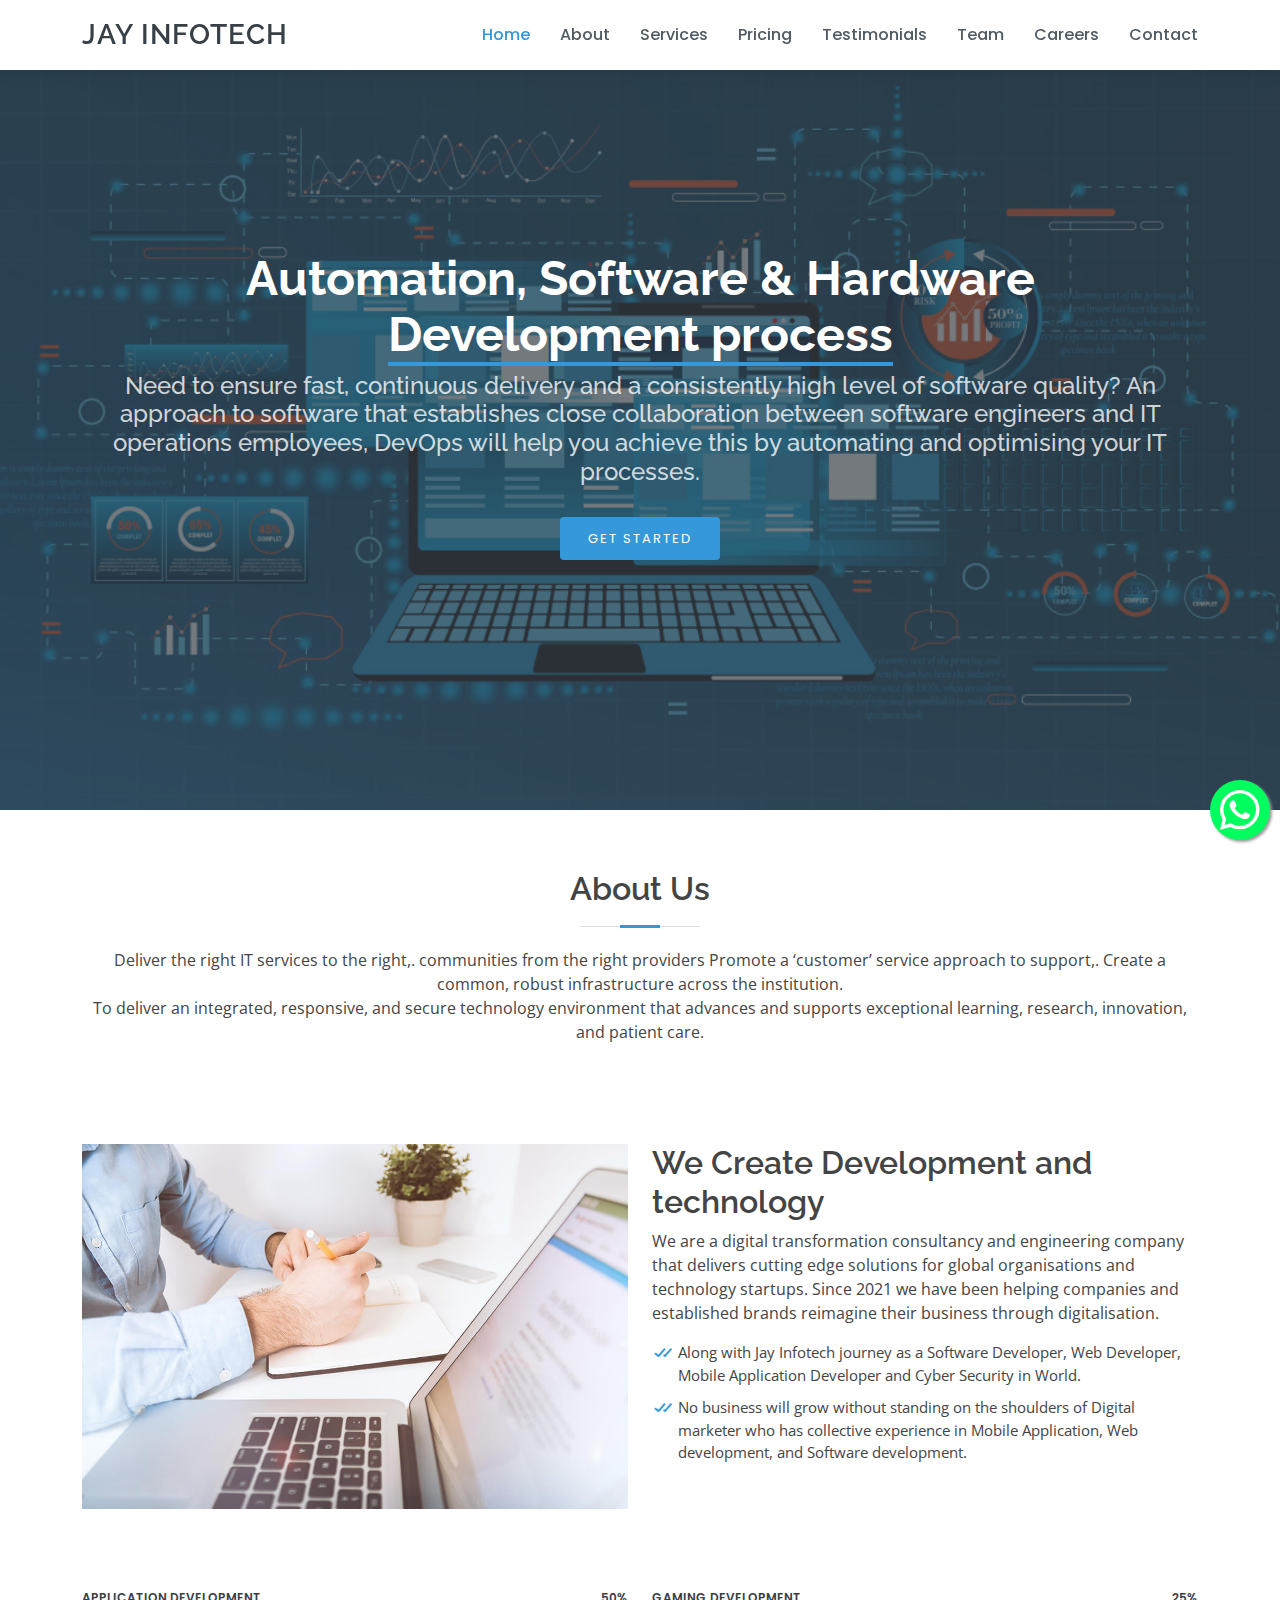
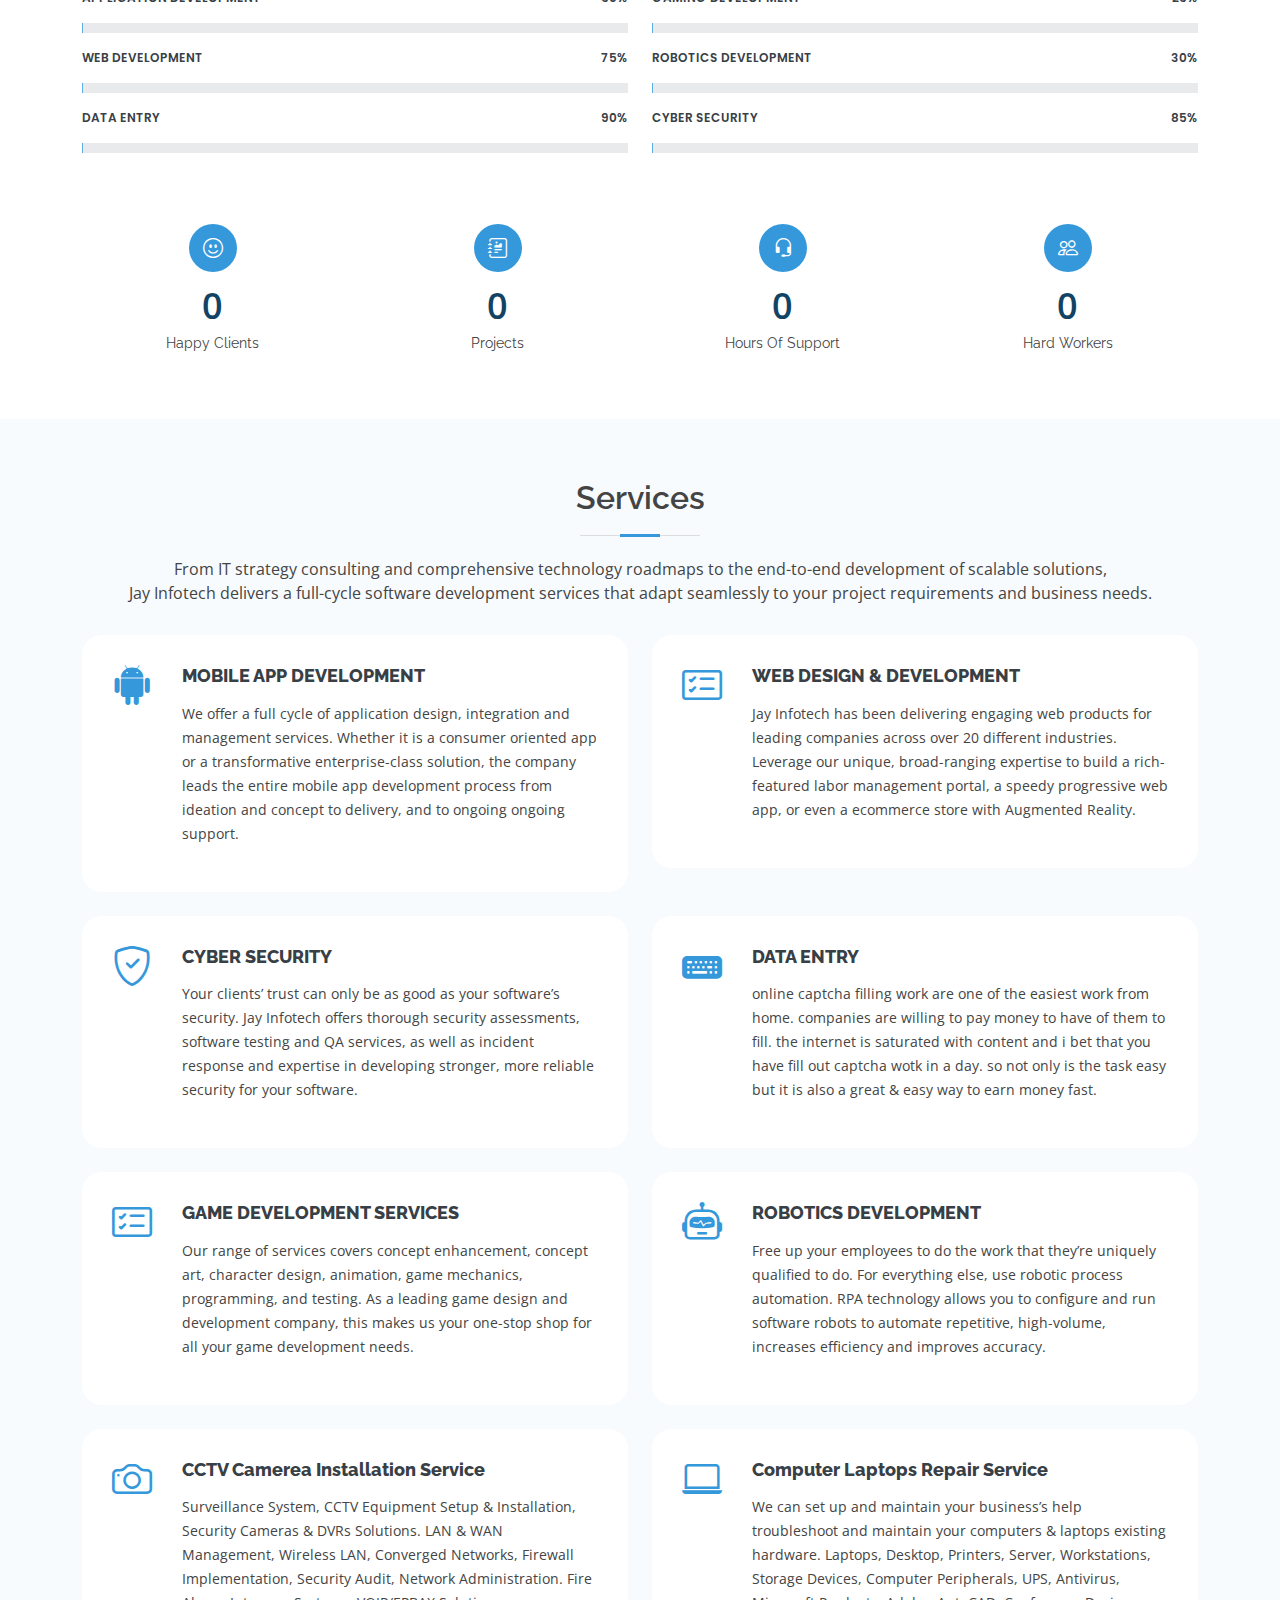
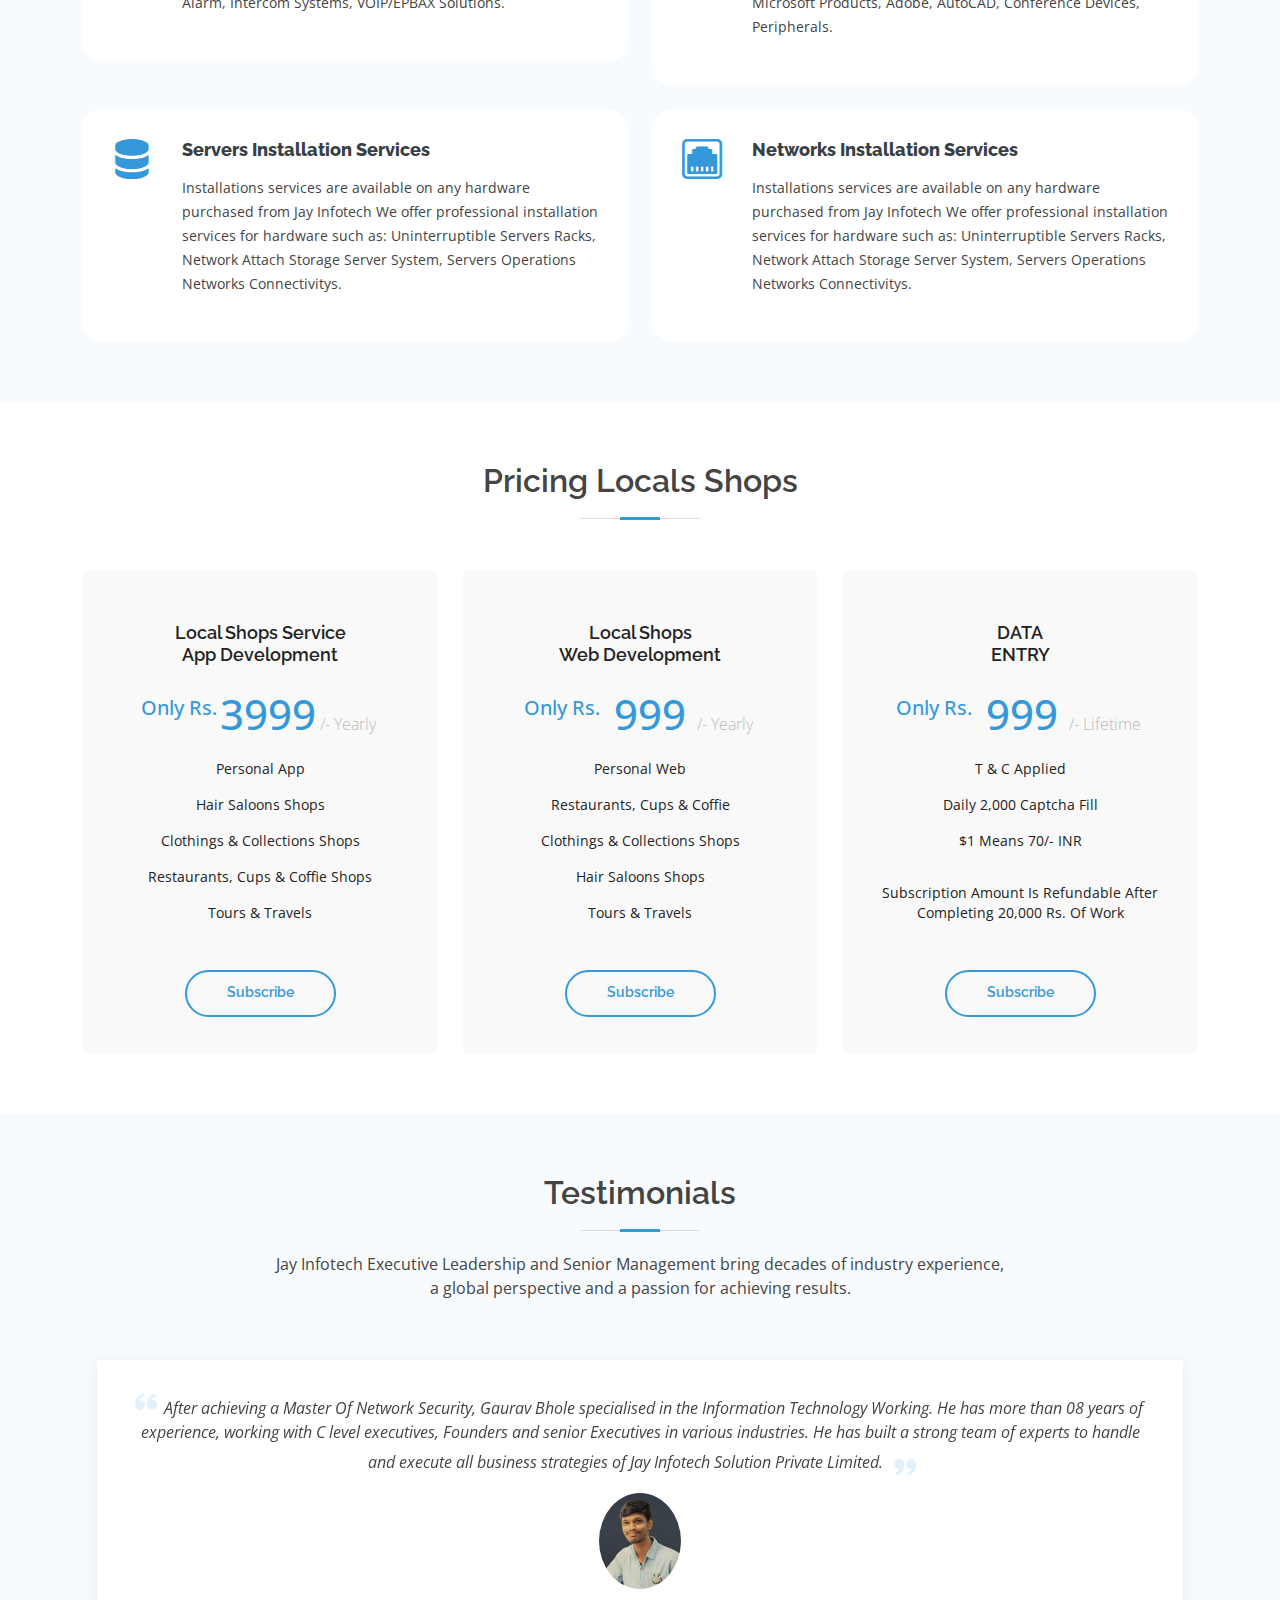
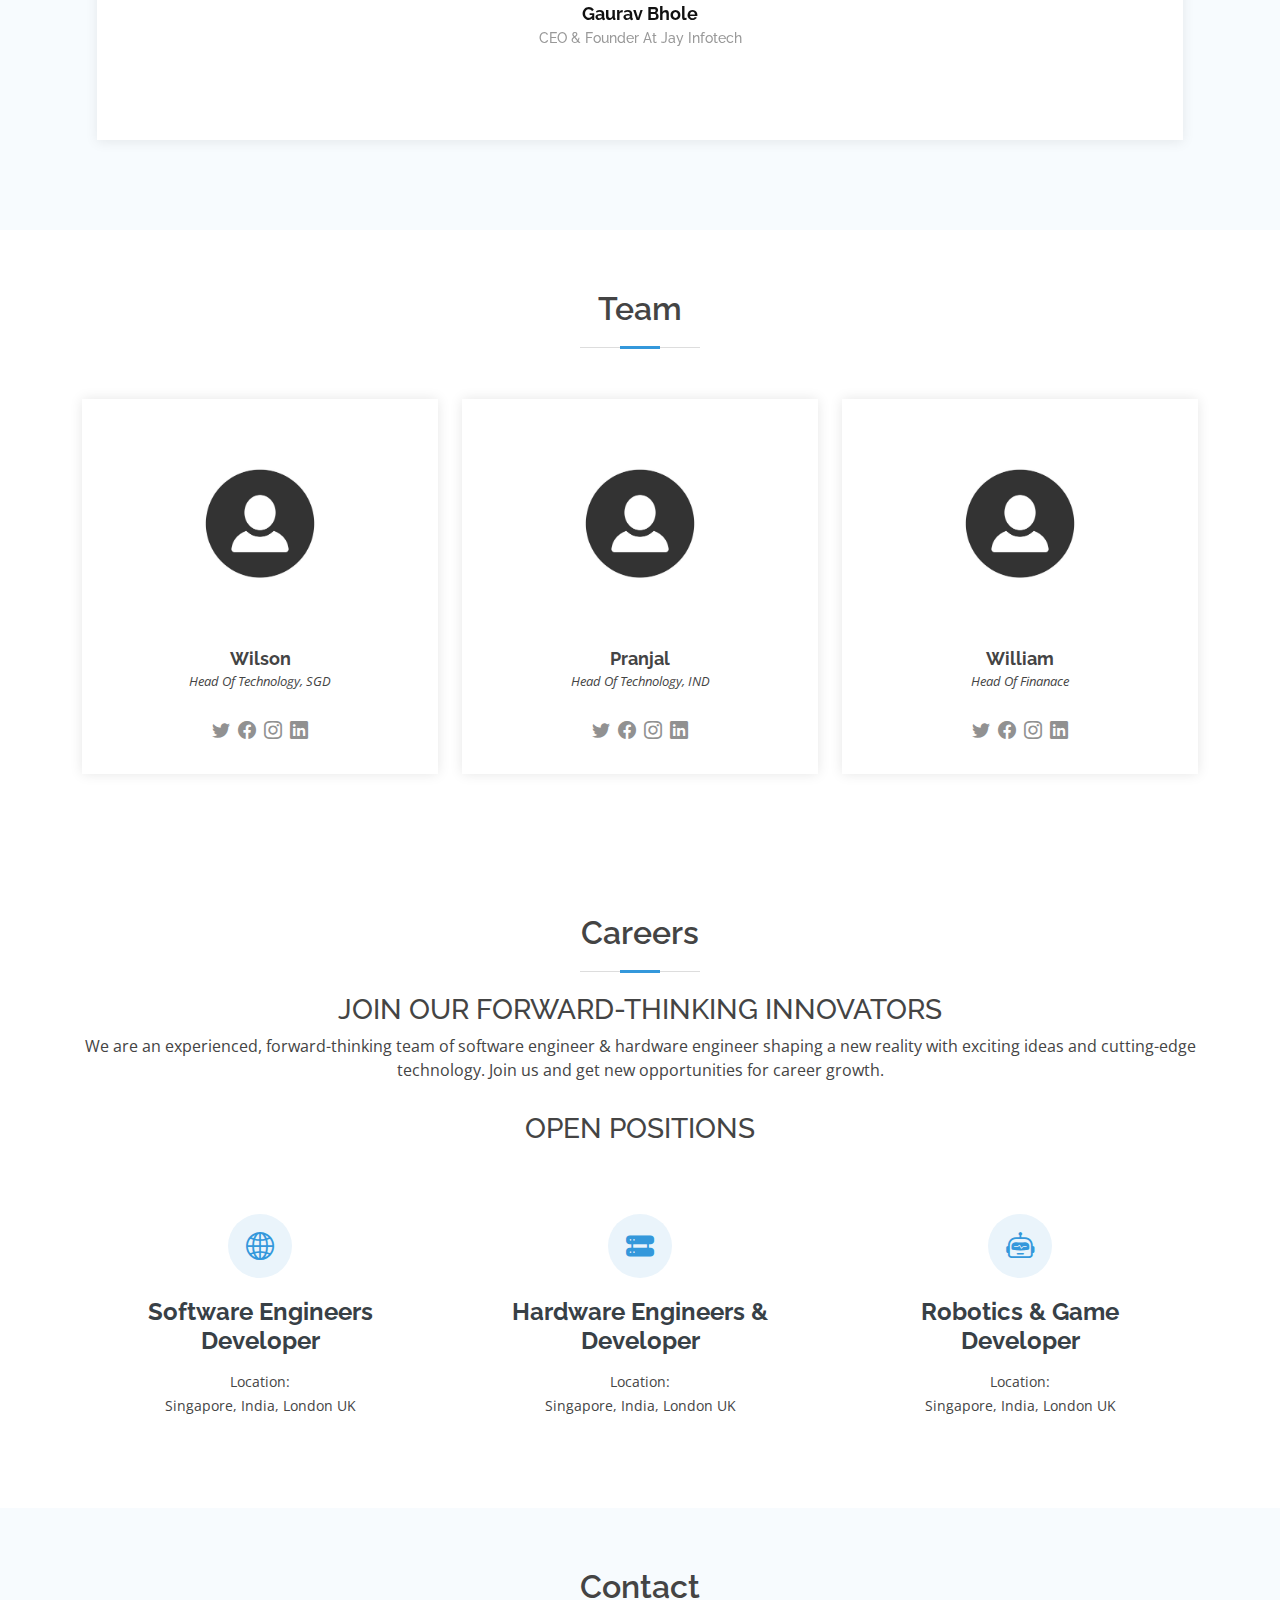
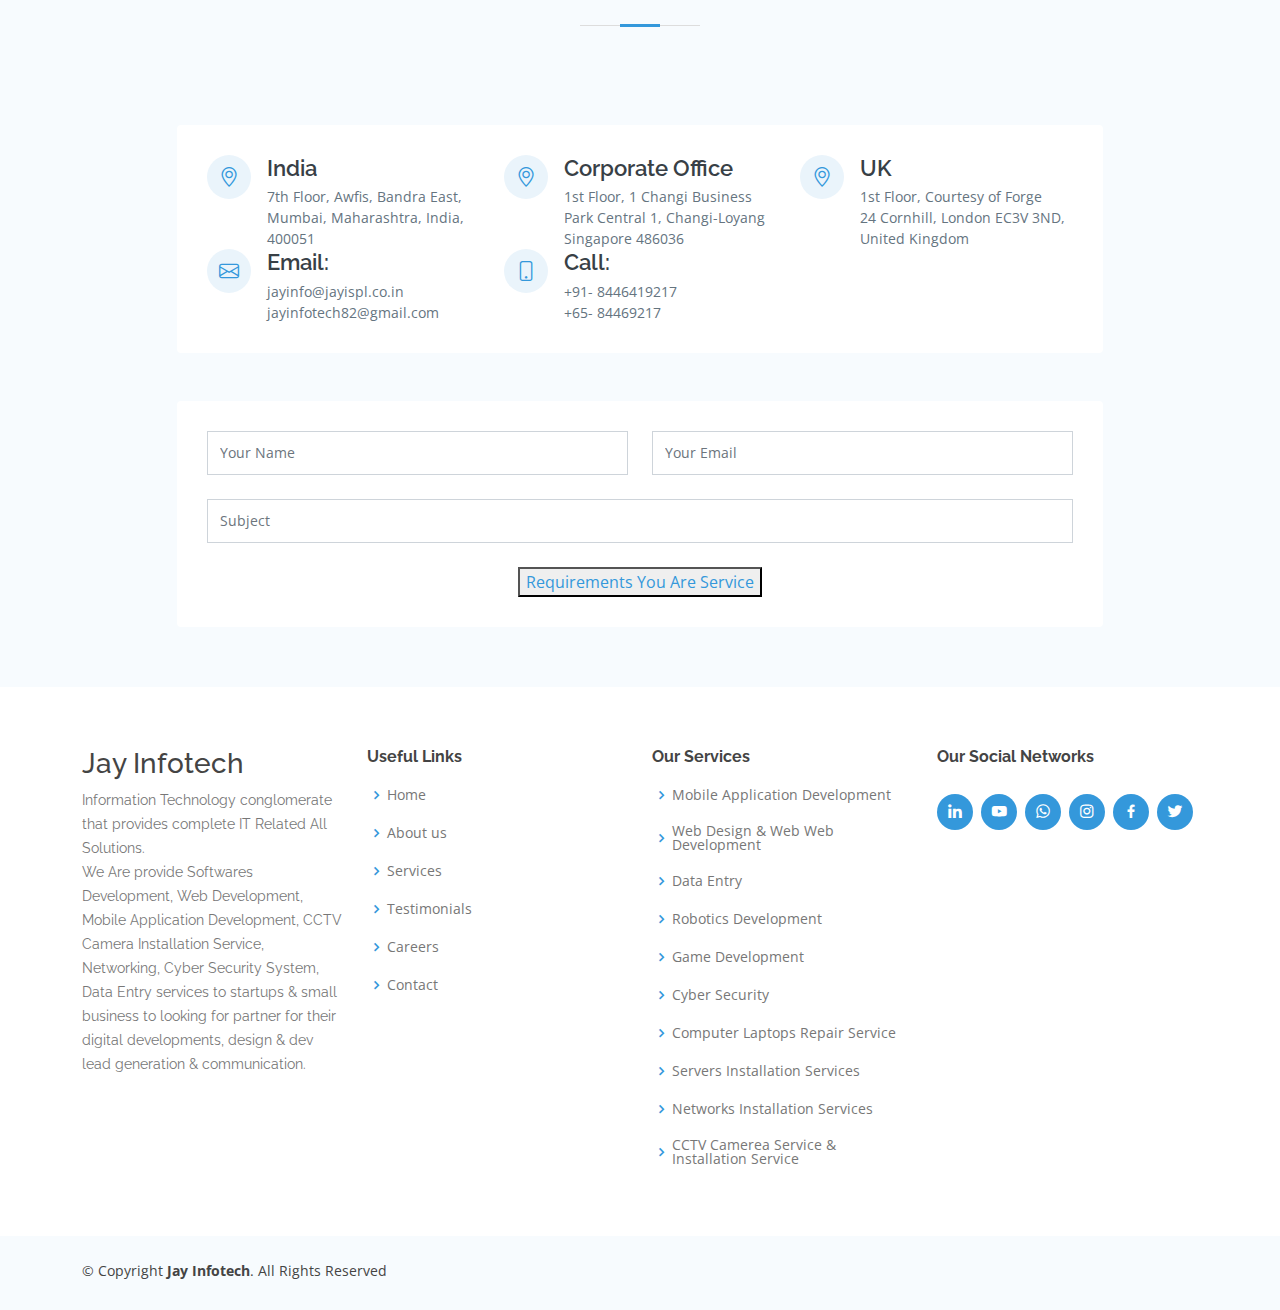
<file: index.html>
<!DOCTYPE html>
<html lang="en">

<head>
    <meta charset="utf-8">
    <meta content="width=device-width, initial-scale=1.0" name="viewport">

    <title>Jay Infotech Solution Private Limited</title>
    <meta content="" name="description">
    <meta content="" name="keywords">

    <!-- Favicons -->
    <link href="assets/img/lo01.png" rel="icon">
    <link href="assets/img/apple-touch-icon.png" rel="apple-touch-icon">

    <!-- Google Fonts -->
    <link href="https://fonts.googleapis.com/css?family=Open+Sans:300,300i,400,400i,600,600i,700,700i|Raleway:300,300i,400,400i,500,500i,600,600i,700,700i|Poppins:300,300i,400,400i,500,500i,600,600i,700,700i" rel="stylesheet">

    <!-- Vendor CSS Files -->
    <link href="assets/vendor/bootstrap/css/bootstrap.min.css" rel="stylesheet">
    <link href="assets/vendor/bootstrap-icons/bootstrap-icons.css" rel="stylesheet">
    <link href="assets/vendor/boxicons/css/boxicons.min.css" rel="stylesheet">
    <link href="assets/vendor/glightbox/css/glightbox.min.css" rel="stylesheet">
    <link href="assets/vendor/swiper/swiper-bundle.min.css" rel="stylesheet">

    <!-- Template Main CSS File -->
    <link href="assets/css/style.css" rel="stylesheet">

    <!-- =======================================================
  * Template Name: Jay Infotech - v4.9.1
  * Author: jayispl.co.in
  * License: https://github.com/license/
  ======================================================== -->


    <!-- ======= Whatsapp Call Section ======= -->

    <a href="https://wa.me/message/E46IAQLPXZNOJ1" class="floating" target="_blank">
        <i class="bi bi-whatsapp my-float"></i>
    </a>

    <!-- End Whatsapp Call Section -->


</head>

<body>

    <!-- ======= Header ======= -->
    <header id="header" class="fixed-top d-flex align-items-center">
        <div class="container d-flex align-items-center">

            <div class="logo me-auto">
                <h1><a href="https://jayinfo82.github.io/jay/index.html">Jay Infotech</a></h1>
                <!-- Uncomment below if you prefer to use an image logo -->
                <!-- <a href="index.html"><img src="assets/img/logo.png" alt="" class="img-fluid"></a>-->
            </div>

            <nav id="navbar" class="navbar order-last order-lg-0">
                <ul>
                    <li><a class="nav-link scrollto" href="#hero">Home</a></li>
                    <li><a class="nav-link scrollto" href="#about">About</a></li>
                    <li><a class="nav-link scrollto" href="#services">Services</a></li>
                    <li><a class="nav-link scrollto" href="#pricing">Pricing</a></li>
                    <li><a class="nav-link scrollto" href="#testimonials">Testimonials</a></li>
                    <li><a class="nav-link scrollto" href="#team">Team</a></li>
                    <li><a class="nav-link scrollto" href="#Careers">Careers</a></li>
                    <li><a class="nav-link scrollto" href="#contact">Contact</a></li>
                </ul>
                <i class="bi bi-list mobile-nav-toggle"></i>
            </nav>
            <!-- .navbar -->
        </div>
    </header>
    <!-- End Header -->

    <!-- ======= Hero Section ======= -->

    <section id="hero" class="d-flex flex-column justify-content-center align-items-center">
        <div class="container text-center text-md-left" data-aos="fade-up">
            <h1>Automation, Software & Hardware <span> <br> Development process </span></h1>
            <h2>Need to ensure fast, continuous delivery and a consistently high level of software quality? An approach to software that establishes close collaboration between software engineers and IT operations employees, DevOps will help you achieve this
                by automating and optimising your IT processes. </h2>
            <a href="#services" class="btn-get-started scrollto">Get Started</a>
        </div>
    </section>
    <!-- End Hero -->

    <main id="main">

        <!-- ======= What We Do Section ======= -->
        <section id="what-we-do" class="what-we-do">
            <div class="container">

                <div class="section-title">
                    <h2>About Us</h2>
                    <p>Deliver the right IT services to the right,. communities from the right providers Promote a ‘customer’ service approach to support,. Create a common, robust infrastructure across the institution.</p>
                    <p>To deliver an integrated, responsive, and secure technology environment that advances and supports exceptional learning, research, innovation, and patient care.</p>
                </div>
            </div>
            </div>
            </div>
        </section>
        <!-- End What We Do Section -->

        <!-- ======= About Section ======= -->
        <section id="about" class="about">
            <div class="container">

                <div class="row">
                    <div class="col-lg-6">
                        <img src="assets/img/about.jpg" class="img-fluid" alt="">
                    </div>
                    <div class="col-lg-6 pt-4 pt-lg-0">
                        <h3>We Create Development and technology</h3>
                        <p>
                            We are a digital transformation consultancy and engineering company that delivers cutting edge solutions for global organisations and technology startups. Since 2021 we have been helping companies and established brands reimagine their business through
                            digitalisation.
                        </p>
                        <ul>
                            <li><i class="bx bx-check-double"></i> Along with Jay Infotech journey as a Software Developer, Web Developer, Mobile Application Developer and Cyber Security in World.</li>
                            <li><i class="bx bx-check-double"></i> No business will grow without standing on the shoulders of Digital marketer who has collective experience in Mobile Application, Web development, and Software development.</li>

                        </ul>

                    </div>
                </div>
            </div>

            </div>
        </section>
        <!-- End About Section -->

        <!-- ======= Skills Section ======= -->
        <section id="skills" class="skills">
            <div class="container">

                <div class="row skills-content">

                    <div class="col-lg-6">

                        <div class="progress">
                            <span class="skill">Application Development <i class="val">50%</i></span>
                            <div class="progress-bar-wrap">
                                <div class="progress-bar" role="progressbar" aria-valuenow="50" aria-valuemin="0" aria-valuemax="100"></div>
                            </div>
                        </div>

                        <div class="progress">
                            <span class="skill">Web development <i class="val">75%</i></span>
                            <div class="progress-bar-wrap">
                                <div class="progress-bar" role="progressbar" aria-valuenow="75" aria-valuemin="0" aria-valuemax="100"></div>
                            </div>
                        </div>

                        <div class="progress">
                            <span class="skill">Data Entry <i class="val">90%</i></span>
                            <div class="progress-bar-wrap">
                                <div class="progress-bar" role="progressbar" aria-valuenow="90" aria-valuemin="0" aria-valuemax="100"></div>
                            </div>
                        </div>

                    </div>

                    <div class="col-lg-6">

                        <div class="progress">
                            <span class="skill">Gaming Development <i class="val">25%</i></span>
                            <div class="progress-bar-wrap">
                                <div class="progress-bar" role="progressbar" aria-valuenow="25" aria-valuemin="0" aria-valuemax="100"></div>
                            </div>
                        </div>

                        <div class="progress">
                            <span class="skill">Robotics Development <i class="val">30%</i></span>
                            <div class="progress-bar-wrap">
                                <div class="progress-bar" role="progressbar" aria-valuenow="30" aria-valuemin="0" aria-valuemax="100"></div>
                            </div>
                        </div>

                        <div class="progress">
                            <span class="skill">Cyber Security <i class="val">85%</i></span>
                            <div class="progress-bar-wrap">
                                <div class="progress-bar" role="progressbar" aria-valuenow="85" aria-valuemin="0" aria-valuemax="100"></div>
                            </div>
                        </div>

                    </div>

                </div>

            </div>
        </section>
        <!-- End Skills Section -->

        <!-- ======= Counts Section ======= -->
        <section id="counts" class="counts">
            <div class="container">

                <div class="row">

                    <div class="col-lg-3 col-6">
                        <div class="count-box">
                            <i class="bi bi-emoji-smile"></i>
                            <span data-purecounter-start="0" data-purecounter-end="157" data-purecounter-duration="1" class="purecounter"></span>
                            <p>Happy Clients</p>
                        </div>
                    </div>

                    <div class="col-lg-3 col-6">
                        <div class="count-box">
                            <i class="bi bi-journal-richtext"></i>
                            <span data-purecounter-start="0" data-purecounter-end="982" data-purecounter-duration="1" class="purecounter"></span>
                            <p>Projects</p>
                        </div>
                    </div>

                    <div class="col-lg-3 col-6 mt-5 mt-lg-0">
                        <div class="count-box">
                            <i class="bi bi-headset"></i>
                            <span data-purecounter-start="0" data-purecounter-end="2063" data-purecounter-duration="1" class="purecounter"></span>
                            <p>Hours Of Support</p>
                        </div>
                    </div>

                    <div class="col-lg-3 col-6 mt-5 mt-lg-0">
                        <div class="count-box">
                            <i class="bi bi-people"></i>
                            <span data-purecounter-start="0" data-purecounter-end="20" data-purecounter-duration="1" class="purecounter"></span>
                            <p>Hard Workers</p>
                        </div>
                    </div>

                </div>

            </div>
        </section>
        <!-- End Counts Section -->

        <!-- ======= Services Section ======= -->
        <section id="services" class="services section-bg">
            <div class="container">

                <div class="section-title">
                    <h2>Services</h2>
                    <p>From IT strategy consulting and comprehensive technology roadmaps to the end-to-end development of scalable solutions,<br> Jay Infotech delivers a full-cycle software development services that adapt seamlessly to your project requirements
                        and business needs.</p>
                </div>

                <div class="row">
                    <div class="col-md-6">
                        <div class="icon-box">
                            <i class="bi bi-android2"></i>
                            <h4><a href="https://jayinfo82.github.io/app/">MOBILE APP DEVELOPMENT</a></h4>
                            <p>We offer a full cycle of application design, integration and management services. Whether it is a consumer oriented app or a transformative enterprise-class solution, the company leads the entire mobile app development process
                                from ideation and concept to delivery, and to ongoing ongoing support.</p>
                        </div>
                    </div>
                    <div class="col-md-6 mt-4 mt-lg-0">
                        <div class="icon-box">
                            <i class="bi bi-card-checklist"></i>
                            <h4><a href="https://jayinfo82.github.io/web/">WEB DESIGN & DEVELOPMENT</a></h4>
                            <p>Jay Infotech has been delivering engaging web products for leading companies across over 20 different industries. Leverage our unique, broad-ranging expertise to build a rich-featured labor management portal, a speedy progressive
                                web app, or even a ecommerce store with Augmented Reality.</p>
                        </div>
                    </div>


                    <div class="col-md-6 mt-4">
                        <div class="icon-box">
                            <i class="bi bi-shield-check"></i>
                            <h4>
                                <a href="https://jayinfo82.github.io/cybersecurity/">CYBER SECURITY</a>
                            </h4>
                            <p>Your clients’ trust can only be as good as your software’s security. Jay Infotech offers thorough security assessments, software testing and QA services, as well as incident response and expertise in developing stronger, more
                                reliable security for your software.</p>
                        </div>
                    </div>


                    <div class="col-md-6 mt-4">
                        <div class="icon-box">
                            <i class="bi bi-keyboard-fill"></i>
                            <h4>
                                <a href="https://jayinfo82.github.io/dataentry/">DATA ENTRY</a>
                            </h4>
                            <p>online captcha filling work are one of the easiest work from home. companies are willing to pay money to have of them to fill. the internet is saturated with content and i bet that you have fill out captcha wotk in a day. so
                                not only is the task easy but it is also a great & easy way to earn money fast.</p>
                        </div>
                    </div>


                    <div class="col-md-6 mt-4">
                        <div class="icon-box">
                            <i class="bi bi-card-checklist"></i>
                            <h4><a href="#">GAME DEVELOPMENT SERVICES</a></h4>
                            <p>Our range of services covers concept enhancement, concept art, character design, animation, game mechanics, programming, and testing. As a leading game design and development company, this makes us your one-stop shop for all
                                your game development needs.</p>
                        </div>
                    </div>

                    <div class="col-md-6 mt-4">
                        <div class="icon-box">
                            <i class="bi bi-robot"></i>
                            <h4><a href="#">ROBOTICS DEVELOPMENT</a></h4>
                            <p>Free up your employees to do the work that they’re uniquely qualified to do. For everything else, use robotic process automation. RPA technology allows you to configure and run software robots to automate repetitive, high-volume,
                                increases efficiency and improves accuracy. </p>
                        </div>
                    </div>


                    <div class="col-md-6 mt-4">
                        <div class="icon-box">
                            <i class="bi bi-camera"></i>
                            <h4><a href="https://jayinfo82.github.io/cctv/">CCTV Camerea Installation Service</a></h4>
                            <p>Surveillance System, CCTV Equipment Setup & Installation, Security Cameras & DVRs Solutions. LAN & WAN Management, Wireless LAN, Converged Networks, Firewall Implementation, Security Audit, Network Administration. Fire Alarm,
                                Intercom Systems, VOIP/EPBAX Solutions.</p>
                        </div>
                    </div>

                    <div class="col-md-6 mt-4">
                        <div class="icon-box">
                            <i class="bi bi-laptop"></i>
                            <h4><a href="https://jayinfo82.github.io/DLR/">Computer Laptops Repair Service</a></h4>
                            <p>We can set up and maintain your business’s help troubleshoot and maintain your computers & laptops existing hardware. Laptops, Desktop, Printers, Server, Workstations, Storage Devices, Computer Peripherals, UPS, Antivirus,
                                Microsoft Products, Adobe, AutoCAD, Conference Devices, Peripherals.</p>
                        </div>
                    </div>

                    <div class="col-md-6 mt-4">
                        <div class="icon-box">
                            <i class="bi bi-server"></i>
                            <h4><a href="#">Servers Installation Services</a></h4>
                            <p>Installations services are available on any hardware purchased from Jay Infotech We offer professional installation services for hardware such as: Uninterruptible Servers Racks, Network Attach Storage Server System, Servers
                                Operations Networks Connectivitys.</p>
                        </div>
                    </div>

                    <div class="col-md-6 mt-4">
                        <div class="icon-box">
                            <i class="bi bi-ethernet"></i>
                            <h4><a href="#">Networks Installation Services</a></h4>
                            <p>Installations services are available on any hardware purchased from Jay Infotech We offer professional installation services for hardware such as: Uninterruptible Servers Racks, Network Attach Storage Server System, Servers
                                Operations Networks Connectivitys.</p>
                        </div>
                    </div>

                </div>
        </section>
        <!-- End Services Section -->


        <!-- ======= Pricing Section ======= -->
        <section id="pricing" class="pricing">
            <div class="container">

                <div class="section-title">
                    <h2>Pricing Locals Shops</h2>
                    <p></p>
                </div>
                <div class="row">
                    <div class="col-lg-4 col-md-6">
                        <div class="box" data-aos="zoom-in-right" data-aos-delay="200">
                            <h3>Local Shops Service <br> App Development</h3>
                            <h4><sup>Only Rs.</sup>3999<span> /- Yearly </span></h4>
                            <ul>
                                <li>Personal App</li>
                                <li>Hair Saloons Shops</li>
                                <li>Clothings & Collections Shops</li>
                                <li>Restaurants, Cups & Coffie Shops</li>
                                <li>Tours & Travels</li>
                            </ul>
                            <div class="btn-wrap">
                                <a href="https://pmny.in/prPsghIaAjjO" class="btn-buy">Subscribe</a>
                            </div>
                        </div>
                    </div>

                    <div class="col-lg-4 col-md-6 mt-4 mt-md-0">
                        <div class="box" data-aos="zoom-in-left" data-aos-delay="200">
                            <h3>Local Shops <br> Web Development </h3>
                            <h4><sup>Only Rs.</sup> 999 <span> /- Yearly </span></h4>
                            <ul>
                                <li>Personal Web</li>
                                <li>Restaurants, Cups & Coffie</li>
                                <li>Clothings & Collections Shops</li>
                                <li>Hair Saloons Shops</li>
                                <li>Tours & Travels</li>
                            </ul>
                            <div class="btn-wrap">
                                <a href="https://pmny.in/7IeOlj4rOUbz" class="btn-buy">Subscribe</a>
                            </div>
                        </div>
                    </div>

                    <div class="col-lg-4 col-md-6 mt-4 mt-md-0">
                        <div class="box" data-aos="zoom-in-left" data-aos-delay="200">
                            <h3>DATA <br> ENTRY</h3>
                            <h4><sup>Only Rs.</sup> 999 <span> /- Lifetime </span></h4>
                            <ul>
                                <li>T & C Applied </li>
                                <li>Daily 2,000 Captcha Fill</li>
                                <li>$1 Means 70/- INR</li>
                                <li></li>
                                <li>Subscription Amount Is Refundable After Completing 20,000 Rs. Of Work</li>
                            </ul>
                            <div class="btn-wrap">
                                <a href="https://pmny.in/UIQj0Atttj7Y" class="btn-buy">Subscribe</a>
                            </div>
                        </div>
                    </div>
                </div>

            </div>
        </section>
        <!-- End Pricing Section -->

</body>

</html>
<!-- ======= Testimonials Section ======= -->
<section id="testimonials" class="testimonials section-bg">
    <div class="container">

        <div class="section-title">
            <h2>Testimonials</h2>
            <p>Jay Infotech Executive Leadership and Senior Management bring decades of industry experience,<br> a global perspective and a passion for achieving results.
            </p>
        </div>

        <div class="testimonials-slider swiper" data-aos="fade-up" data-aos-delay="100">
            <div class="swiper-wrapper">

                <div class="swiper-slid">
                    <div class="testimonial-item">
                        <p>
                            <i class="bx bxs-quote-alt-left quote-icon-left"></i>After achieving a Master Of Network Security, Gaurav Bhole specialised in the Information Technology Working. He has more than 08 years of experience, working with C level
                            executives, Founders and senior Executives in various industries. He has built a strong team of experts to handle and execute all business strategies of Jay Infotech Solution Private Limited.
                            <i class="bx bxs-quote-alt-right quote-icon-right"></i>
                        </p>
                        <img src="assets/img/testimonials/team-4.png" class="testimonial-img" alt="">
                        <h3>Gaurav Bhole</h3>
                        <h4>CEO &amp; Founder At Jay Infotech</h4>
                    </div>
                </div>
                <!-- End testimonial item -->
            </div>
        </div>
    </div>
</section>
<!-- End Testimonials Section -->


<!-- ======= Team Section ======= -->
<section id="team" class="team">
    <div class="container">

        <div class="section-title">
            <h2>Team</h2>
            <p></p>
        </div>

        <div class="row">
            <div class="col-lg-4 col-md-6 d-flex align-items-stretch">
                <div class="member">
                    <img src="assets/img/team/icin.png" alt="">
                    <h4>Wilson</h4>
                    <span>Head Of Technology, SGD</span>
                    <p>

                    </p>
                    <div class="social">
                        <a href=""><i class="bi bi-twitter"></i></a>
                        <a href=""><i class="bi bi-facebook"></i></a>
                        <a href=""><i class="bi bi-instagram"></i></a>
                        <a href=""><i class="bi bi-linkedin"></i></a>
                    </div>
                </div>
            </div>

            <div class="col-lg-4 col-md-6 d-flex align-items-stretch">
                <div class="member">
                    <img src="assets/img/team/icin.png" alt="">
                    <h4>Pranjal</h4>
                    <span>Head Of Technology, IND</span>
                    <p></p>
                    <div class="social">
                        <a href=""><i class="bi bi-twitter"></i></a>
                        <a href=""><i class="bi bi-facebook"></i></a>
                        <a href=""><i class="bi bi-instagram"></i></a>
                        <a href=""><i class="bi bi-linkedin"></i></a>
                    </div>
                </div>
            </div>

            <div class="col-lg-4 col-md-6 d-flex align-items-stretch">
                <div class="member">
                    <img src="assets/img/team/icin.png" alt="">
                    <h4>William</h4>
                    <span>Head Of Finanace </span>
                    <p></p>
                    <div class="social">
                        <a href=""><i class="bi bi-twitter"></i></a>
                        <a href=""><i class="bi bi-facebook"></i></a>
                        <a href=""><i class="bi bi-instagram"></i></a>
                        <a href=""><i class="bi bi-linkedin"></i></a>
                    </div>
                </div>
            </div>
        </div>
    </div>
</section>
<!-- End Team Section -->

<!-- ======= Start Careers ======= -->
<section id="Careers" class="Careers">
    <div class="container">

        <div class="section-title">
            <h2>Careers</h2>
            <h3>JOIN OUR FORWARD-THINKING INNOVATORS</h3>
            <p>We are an experienced, forward-thinking team of software engineer & hardware engineer shaping a new reality with exciting ideas and cutting-edge technology. Join us and get new opportunities for career growth.</p>
        </div>


        <div class="section-title">
            <h3>OPEN POSITIONS</h3>
        </div>

        <div class="row">
            <div class="col-lg-4 col-md-6 d-flex align-items-stretch">
                <div class="icon-box">
                    <div class="icon"><i class="bi bi-globe2"></i></i>
                    </div>
                    <h4><a href="https://docs.google.com/forms/d/e/1FAIpQLSc-o2VJ9Efo2KUj95GBdCfC_avC0TmTKgXVmll656qs_HPX2Q/viewform?usp=sf_link">Software Engineers Developer</a></h4>
                    <p>Location:<br> Singapore, India, London UK</p>
                </div>
            </div>

            <div class="col-lg-4 col-md-6 d-flex align-items-stretch mt-4 mt-md-0">
                <div class="icon-box">
                    <div class="icon"><i class="bi bi-hdd-rack-fill"></i></i>
                    </div>
                    <h4><a href="https://docs.google.com/forms/d/e/1FAIpQLSdmZ4nzIU_912L6NF1A_6wCOUvGUy9FD_XhzNflzy_DNIw6jw/viewform?usp=sf_link">Hardware Engineers & Developer</a></h4>
                    <p>Location:<br> Singapore, India, London UK</p>
                </div>
            </div>

            <div class="col-lg-4 col-md-6 d-flex align-items-stretch mt-4 mt-lg-0">
                <div class="icon-box">
                    <div class="icon"><i class="bi bi-robot"></i></i>
                    </div>
                    <h4><a href="https://docs.google.com/forms/d/e/1FAIpQLSfJ8vwUqo5O-ed34u9LcvWSNUIOCQJ3Pim41QU-7UNtAB8hAw/viewform?usp=sf_link">Robotics & Game Developer</a></h4>
                    <p>Location:<br> Singapore, India, London UK</p>
                </div>
            </div>

        </div>

    </div>
</section>
<!-- End Careers Section -->


<!-- ======= Contact Section ======= -->
<section id="contact" class="contact section-bg">
    <div class="container">

        <div class="section-title">
            <h2>Contact</h2>
            <p></p>
        </div>

        <div class="row mt-5 justify-content-center">

            <div class="col-lg-10">

                <div class="info-wrap">
                    <div class="row">
                        <div class="col-lg-4 info">
                            <i class="bi bi-geo-alt"></i>
                            <h4>India </h4>
                            <p>7th Floor, Awfis, Bandra East,<br> Mumbai, Maharashtra, India, 400051</p>
                        </div>

                        <div class="col-lg-4 info">
                            <i class="bi bi-geo-alt"></i>
                            <h4>Corporate Office </h4>
                            <p>1st Floor, 1 Changi Business Park Central 1, Changi-Loyang Singapore 486036</p>
                        </div>

                        <div class="col-lg-4 info">
                            <i class="bi bi-geo-alt"></i>
                            <h4>UK </h4>
                            <p>1st Floor, Courtesy of Forge <br> 24 Cornhill, London EC3V 3ND, United Kingdom </p>
                        </div>

                        <div class="col-lg-4 info mt-4 mt-lg-0">
                            <i class="bi bi-envelope"></i>
                            <h4>Email:</h4>
                            <p> jayinfo@jayispl.co.in <br> jayinfotech82@gmail.com </p>
                        </div>

                        <div class="col-lg-4 info mt-4 mt-lg-0">
                            <i class="bi bi-phone"></i>
                            <h4>Call:</h4>
                            <p>+91- 8446419217 <br> +65- 84469217</p>
                       </div>
                    </div>
                </div>
            </div>
        </div>

        <div class="row mt-5 justify-content-center">
            <div class="col-lg-10">
                <form action="forms/contact.php" method="post" role="form" class="php-email-form">
                    <div class="row">
                        <div class="col-md-6 form-group">
                            <input type="text" name="name" class="form-control" id="name" placeholder="Your Name" required>
                        </div>
                        <div class="col-md-6 form-group mt-3 mt-md-0">
                            <input type="email" class="form-control" name="email" id="email" placeholder="Your Email" required>
                        </div>
                    </div>
                    <div class="form-group mt-3">
                        <input type="text" class="form-control" name="subject" id="subject" placeholder="Subject" required>
                    </div>

                    <div class="my-3">
                        <div class="loading">Loading</div>
                        <div class="error-message"></div>
                        <div class="sent-message">Your message has been sent. Thank you!</div>
                    </div>

                    <div class="text-center"><button><a href="https://docs.google.com/forms/d/e/1FAIpQLSfSEaIr5eImHPwvWz-T2RByclyVtQHF2AITg-hYsC3iQJ61BA/viewform?usp=sf_link">Requirements You Are Service</a></button></div>
                </form>
            </div>

        </div>

    </div>
</section>
<!-- End Contact Section -->

</main>
<!-- End #main -->


<!-- ======= Footer ======= -->
<footer id="footer">

    <div class="footer-top">
        <div class="container">
            <div class="row">

                <div class="col-lg-3 col-md-6 footer-contact">
                    <h3>Jay Infotech</h3>
                    <P>
                        Information Technology conglomerate<br> that provides complete IT Related All Solutions.<br> We Are provide Softwares Development, Web Development, Mobile Application Development, CCTV Camera Installation Service, Networking, Cyber
                        Security System, Data Entry services to startups & small business to looking for partner for their digital developments, design & dev lead generation & communication.
                    </P>
                </div>

                <div class="col-lg-3 col-md-6 footer-links">
                    <h4>Useful Links</h4>
                    <ul>
                        <li><i class="bx bx-chevron-right"></i> <a href="#hero">Home</a></li>
                        <li><i class="bx bx-chevron-right"></i> <a href="#about">About us</a></li>
                        <li><i class="bx bx-chevron-right"></i> <a href="#services">Services</a></li>
                        <li><i class="bx bx-chevron-right"></i> <a href="#testimonials">Testimonials</a></li>
                        <li><i class="bx bx-chevron-right"></i> <a href="#Careers">Careers</a></li>
                        <li><i class="bx bx-chevron-right"></i> <a href="#contact">Contact</a></li>
                    </ul>
                </div>

                <div class="col-lg-3 col-md-6 footer-links">
                    <h4>Our Services</h4>
                    <ul>
                        <li><i class="bx bx-chevron-right"></i> <a href="#">Mobile Application Development</a></li>
                        <li><i class="bx bx-chevron-right"></i> <a href="#">Web Design & Web Web Development</a></li>
                        <li><i class="bx bx-chevron-right"></i> <a href="#">Data Entry</a></li>
                        <li><i class="bx bx-chevron-right"></i> <a href="#">Robotics Development</a></li>
                        <li><i class="bx bx-chevron-right"></i> <a href="#">Game Development</a></li>
                        <li><i class="bx bx-chevron-right"></i> <a href="#">Cyber Security</a></li>
                        <li><i class="bx bx-chevron-right"></i> <a href="#">Computer Laptops Repair Service</a></li>
                        <li><i class="bx bx-chevron-right"></i> <a href="#">Servers Installation Services</a></li>
                        <li><i class="bx bx-chevron-right"></i> <a href="#">Networks Installation Services</a></li>
                        <li><i class="bx bx-chevron-right"></i> <a href="#">CCTV Camerea Service & Installation Service</a></li>

                    </ul>
                </div>

                <div class="col-lg-3 col-md-6 footer-links">
                    <h4>Our Social Networks</h4>
                    <p></p>
                    <div class="social-links mt-3">
                        <a href="https://www.linkedin.com/company/jay-infotech-limited/mycompany/?viewAsMember=true" class="linkedin"><i class="bx bxl-linkedin"></i></a>
                        <a href="https://youtube.com/@jayinfotech" class="youtube"><i class="bx bxl-youtube"></i></a>
                        <a href="https://wa.me/message/E46IAQLPXZNOJ1" class="whatsapp"><i class="bx bxl-whatsapp"></i></a>
                        <a href="https://www.instagram.com/jayits.info/" class="instagram"><i class="bx bxl-instagram"></i></a>
                        <a href="#" class="facebook"><i class="bx bxl-facebook"></i></a>
                        <a href="#" class="twitter"><i class="bx bxl-twitter"></i></a>

                    </div>
                </div>

            </div>
        </div>
    </div>

    <div class="container d-md-flex py-4">

        <div class="me-md-auto text-center text-md-start">
            <div class="copyright">
                &copy; Copyright <strong><span>Jay Infotech</span></strong>. All Rights Reserved
            </div>
            <div class="credits">
                <!-- All the links in the footer should remain intact. -->
                <!-- You can delete the links only if you purchased the pro version. -->
                <!-- Licensing information: https://github.com/license/ -->
                <a href=""></a>
            </div>
        </div>

    </div>
</footer>
<!-- End Footer -->

<a href="#" class="back-to-top d-flex align-items-center justify-content-center"><i class="bi bi-arrow-up-short"></i></a>

<!-- Vendor JS Files -->
<script src="assets/vendor/purecounter/purecounter_vanilla.js"></script>
<script src="assets/vendor/bootstrap/js/bootstrap.bundle.min.js"></script>
<script src="assets/vendor/glightbox/js/glightbox.min.js"></script>
<script src="assets/vendor/isotope-layout/isotope.pkgd.min.js"></script>
<script src="assets/vendor/swiper/swiper-bundle.min.js"></script>
<script src="assets/vendor/waypoints/noframework.waypoints.js"></script>
<script src="assets/vendor/php-email-form/validate.js"></script>

<!-- Template Main JS File -->
<script src="assets/js/main.js"></script>

</body>

</html>

</html>

</html>

</html>
</file>
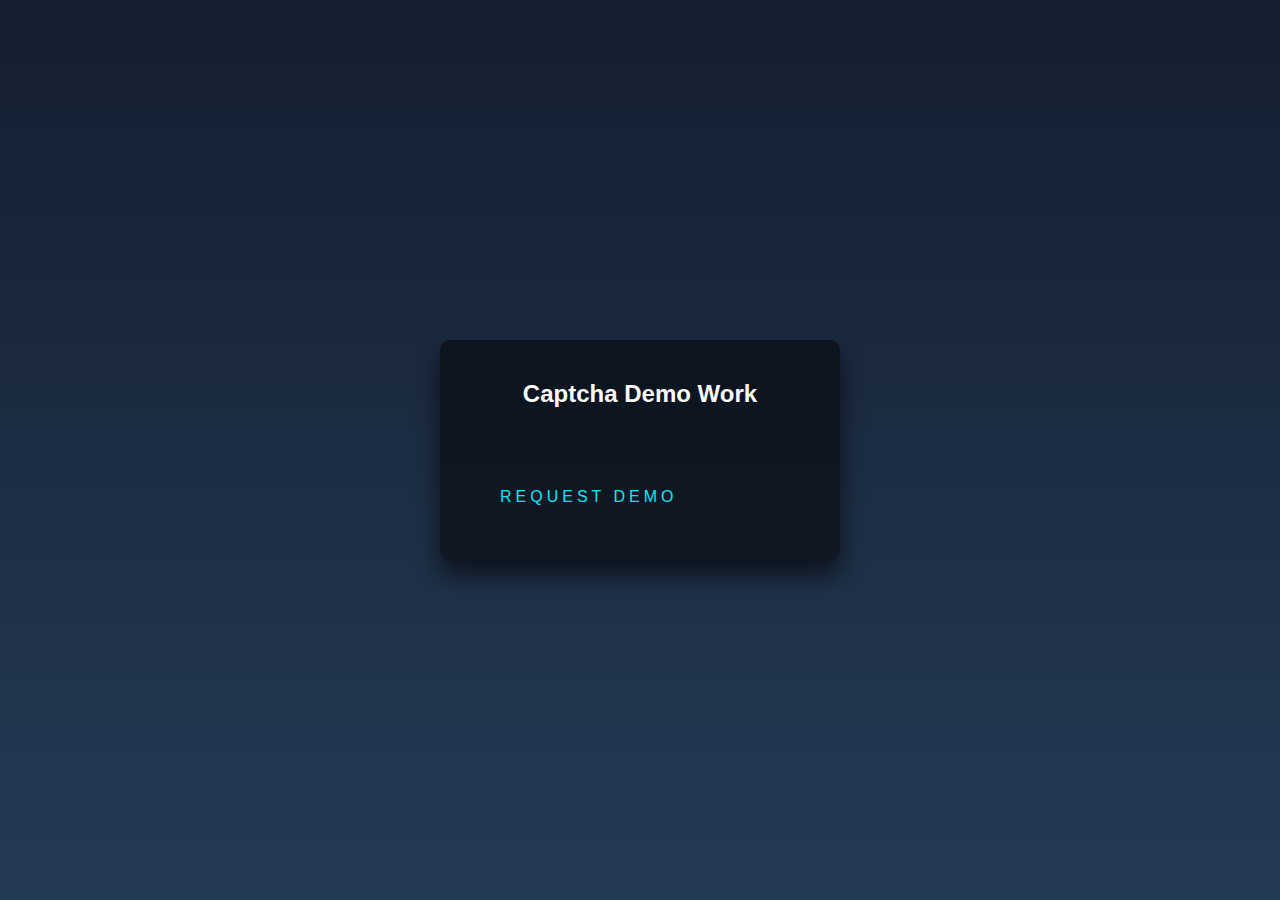
<file: login.html>
<!DOCTYPE html>
<html lang="en">

<head>
    <meta charset="UTF-8" />

    <link rel="stylesheet" href="style.css" />

    <title>Jay Infotech Solution</title>

    <div class="login-box">
        <h2>Captcha Demo Work </Form>
        </h2>
        <form>

            <a href="https://www.youtube.com/watch?v=aCpHv8uErFc">
                <span></span>
                <span></span>
                <span></span>
                <span></span> Request Demo
            </a>
        </form>

    </div>

</head>

</html>
</file>
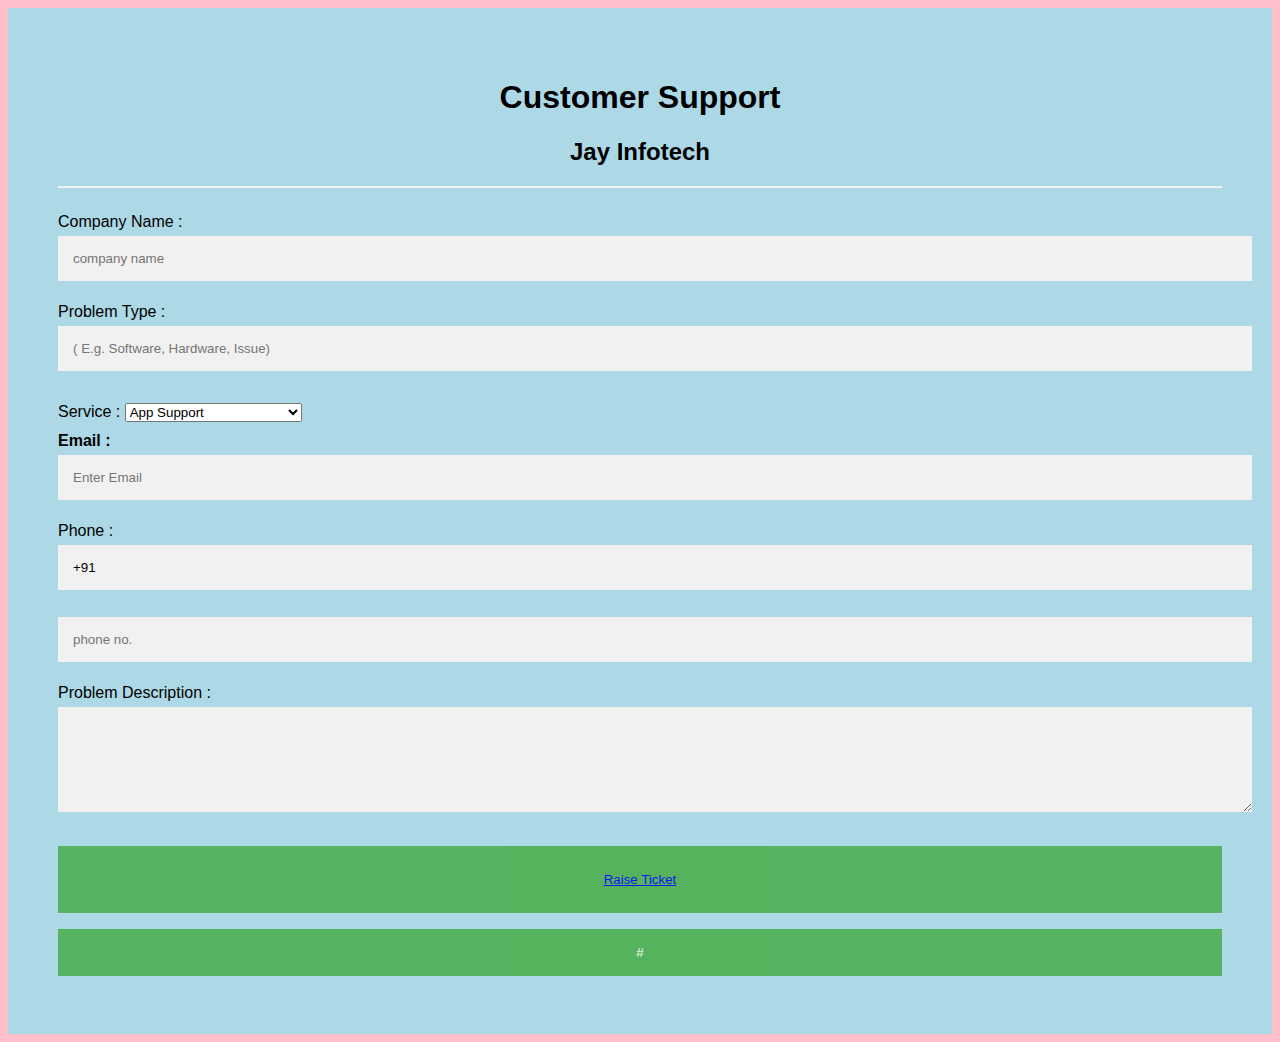
<file: Support.html>
<!DOCTYPE html>
<html>

<head>
    <meta name="viewport" content="width=device-width, initial-scale=1">
    
    <title>Customer Support</title>

        <!-- Favicons -->
        <link href="assets/img/lo01.png" rel="icon">
        <link href="assets/img/apple-touch-icon.png" rel="apple-touch-icon">

    <style>
        body {
            font-family: Calibri, Helvetica, sans-serif;
            background-color: pink;
        }
        
        .container {
            padding: 50px;
            background-color: lightblue;
        }
        
        input[type=text],
        input[type=password],
        textarea {
            width: 100%;
            padding: 15px;
            margin: 5px 0 22px 0;
            display: inline-block;
            border: none;
            background: #f1f1f1;
        }
        
        input[type=text]:focus,
        input[type=password]:focus {
            background-color: orange;
            outline: none;
        }
        
        div {
            padding: 10px 0;
        }
        
        hr {
            border: 1px solid #f1f1f1;
            margin-bottom: 25px;
        }
        
        .registerbtn {
            background-color: #4CAF50;
            color: white;
            padding: 16px 20px;
            margin: 8px 0;
            border: none;
            cursor: pointer;
            width: 100%;
            opacity: 0.9;
        }
        
        .registerbtn:hover {
            opacity: 1;
        }
    </style>
</head>

<body>
    <form>
        <div class="container">
            <center>
                <h1> Customer Support</h1>
                <h2>Jay Infotech</h2>
            </center>
            <hr>
            <label> Company Name : </label>
            <input type="text" name="company name" placeholder="company name" size="15" required />
            <label> Problem Type : </label>
            <input type="text" name="( E.g. Software, Hardware, Issue)" placeholder="( E.g. Software, Hardware, Issue)" size="15" required />

            <div>
                <label>   
Service :  
</label>

                <select>  
<option value="Course"> App Support</option>  
<option value="BCA">Web Support</option>  
<option value="BBA">Data Entry</option>  
<option value="B.Tech">CCTV Support</option>  
<option value="MBA">Computer-Laptop Support</option>  
<option value="MCA">Server Support</option>  
<option value="M.Tech">Network Support</option>  
</select>
            </div>

            <label for="email"><b>Email :</b></label>
            <input type="text" placeholder="Enter Email" name="email" required>

            <label>   
Phone :  
</label>
            <input type="text" name="country code" placeholder="Country Code" value="+91" size="2" />
            <input type="text" name="phone" placeholder="phone no." size="10" / required> Problem Description :
            <textarea cols="80" rows="5" placeholder="Problem Description" value="Description" required>  
</textarea>

            <button type="Raise Ticket" class="registerbtn"><div class="text-center"><a href="https://docs.google.com/forms/d/e/1FAIpQLSfSEaIr5eImHPwvWz-T2RByclyVtQHF2AITg-hYsC3iQJ61BA/viewform?usp=sf_link">Raise Ticket</a></div>
            </button>
            <button type="#" class="registerbtn">#</button>

    </form>
</body>

</html>
</file>
<file: style.css>
html {
    height: 100%;
}

body {
    margin: 0;
    padding: 0;
    font-family: sans-serif;
    background: linear-gradient(#141e30, #243b55);
}

.login-box {
    position: absolute;
    top: 50%;
    left: 50%;
    width: 400px;
    padding: 40px;
    transform: translate(-50%, -50%);
    background: rgba(0, 0, 0, .5);
    box-sizing: border-box;
    box-shadow: 0 15px 25px rgba(0, 0, 0, .6);
    border-radius: 10px;
}

.login-box h2 {
    margin: 0 0 30px;
    padding: 0;
    color: #fff;
    text-align: center;
}

.login-box .user-box {
    position: relative;
}

.login-box .user-box input {
    width: 100%;
    padding: 10px 0;
    font-size: 16px;
    color: #fff;
    margin-bottom: 30px;
    border: none;
    border-bottom: 1px solid #fff;
    outline: none;
    background: transparent;
}

.login-box .user-box label {
    position: absolute;
    top: 0;
    left: 0;
    padding: 10px 0;
    font-size: 16px;
    color: #fff;
    pointer-events: none;
    transition: .5s;
}

.login-box .user-box input:focus~label,
.login-box .user-box input:valid~label {
    top: -20px;
    left: 0;
    color: #03e9f4;
    font-size: 12px;
}

.login-box form a {
    position: relative;
    display: inline-block;
    padding: 10px 20px;
    color: #03e9f4;
    font-size: 16px;
    text-decoration: none;
    text-transform: uppercase;
    overflow: hidden;
    transition: .5s;
    margin-top: 40px;
    letter-spacing: 4px
}

.login-box a:hover {
    background: #03e9f4;
    color: #fff;
    border-radius: 5px;
    box-shadow: 0 0 5px #03e9f4, 0 0 25px #03e9f4, 0 0 50px #03e9f4, 0 0 100px #03e9f4;
}

.login-box a span {
    position: absolute;
    display: block;
}

.login-box a span:nth-child(1) {
    top: 0;
    left: -100%;
    width: 100%;
    height: 2px;
    background: linear-gradient(90deg, transparent, #03e9f4);
    animation: btn-anim1 1s linear infinite;
}

@keyframes btn-anim1 {
    0% {
        left: -100%;
    }
    50%,
    100% {
        left: 100%;
    }
}

.login-box a span:nth-child(2) {
    top: -100%;
    right: 0;
    width: 2px;
    height: 100%;
    background: linear-gradient(180deg, transparent, #03e9f4);
    animation: btn-anim2 1s linear infinite;
    animation-delay: .25s
}

@keyframes btn-anim2 {
    0% {
        top: -100%;
    }
    50%,
    100% {
        top: 100%;
    }
}

.login-box a span:nth-child(3) {
    bottom: 0;
    right: -100%;
    width: 100%;
    height: 2px;
    background: linear-gradient(270deg, transparent, #03e9f4);
    animation: btn-anim3 1s linear infinite;
    animation-delay: .5s
}

@keyframes btn-anim3 {
    0% {
        right: -100%;
    }
    50%,
    100% {
        right: 100%;
    }
}

.login-box a span:nth-child(4) {
    bottom: -100%;
    left: 0;
    width: 2px;
    height: 100%;
    background: linear-gradient(360deg, transparent, #03e9f4);
    animation: btn-anim4 1s linear infinite;
    animation-delay: .75s
}

@keyframes btn-anim4 {
    0% {
        bottom: -100%;
    }
    50%,
    100% {
        bottom: 100%;
    }
}
</file>
<file: assets/css/style.css>
/**
* Template Name: Lumia - v4.9.1
* Template URL: https://bootstrapmade.com/lumia-bootstrap-business-template/
* Author: BootstrapMade.com
* License: https://bootstrapmade.com/license/
*/

.floating {
    position: fixed;
    width: 60px;
    height: 60px;
    bottom: 60px;
    right: 10px;
    background-color: #00ff5e;
    color: #FFF;
    border-radius: 50px;
    text-align: center;
    font-size: 40px;
    box-shadow: 2px 2px 3px #999;
    z-index: 100;
}

.float-button {
    margin-top: 16px;
}


/*--------------------------------------------------------------
# General
--------------------------------------------------------------*/

body {
    font-family: "Open Sans", sans-serif;
    color: #444444;
}

a {
    color: #3498db;
    text-decoration: none;
}

a:hover {
    color: #5faee3;
    text-decoration: none;
}

h1,
h2,
h3,
h4,
h5,
h6 {
    font-family: "Raleway", sans-serif;
}


/*--------------------------------------------------------------
# Back to top button
--------------------------------------------------------------*/

.back-to-top {
    position: fixed;
    visibility: hidden;
    opacity: 0;
    right: 15px;
    bottom: 15px;
    z-index: 996;
    background: #3498db;
    width: 40px;
    height: 40px;
    border-radius: 4px;
    transition: all 0.4s;
}

.back-to-top i {
    font-size: 28px;
    color: #fff;
    line-height: 0;
}

.back-to-top:hover {
    background: #57aae1;
    color: #fff;
}

.back-to-top.active {
    visibility: visible;
    opacity: 1;
}


/*--------------------------------------------------------------
# Header
--------------------------------------------------------------*/

#header {
    height: 70px;
    transition: all 0.5s;
    z-index: 997;
    transition: all 0.5s;
    background: #fff;
    box-shadow: 0px 2px 15px rgba(0, 0, 0, 0.1);
}

#header .logo h1 {
    font-size: 28px;
    margin: 0;
    font-weight: 600;
    letter-spacing: 1px;
    text-transform: uppercase;
    color: #384046;
}

#header .logo h1 a,
#header .logo h1 a:hover {
    color: #384046;
    text-decoration: none;
}

#header .logo img {
    max-height: 40px;
}


/*--------------------------------------------------------------
# Header Social Links
--------------------------------------------------------------*/

.header-social-links {
    margin: 0 0 0 30px;
}

.header-social-links a {
    color: #9ba6af;
    padding-left: 8px;
    display: inline-block;
    line-height: 0px;
    transition: 0.3s;
}

.header-social-links a i {
    line-height: 0;
}

.header-social-links a:hover {
    color: #3498db;
}

@media (max-width: 768px) {
    .header-social-links {
        margin: 0 15px 0 0;
    }
}


/*--------------------------------------------------------------
# Navigation Menu
--------------------------------------------------------------*/


/**
* Desktop Navigation 
*/

.navbar {
    padding: 0;
}

.navbar ul {
    margin: 0;
    padding: 0;
    display: flex;
    list-style: none;
    align-items: center;
}

.navbar li {
    position: relative;
}

.navbar a,
.navbar a:focus {
    display: flex;
    align-items: center;
    justify-content: space-between;
    padding: 10px 0 10px 30px;
    font-family: "Poppins", sans-serif;
    font-size: 16px;
    font-weight: 500;
    color: #4f5a62;
    white-space: nowrap;
    transition: 0.3s;
}

.navbar a i,
.navbar a:focus i {
    font-size: 12px;
    line-height: 0;
    margin-left: 5px;
}

.navbar a:hover,
.navbar .active,
.navbar .active:focus,
.navbar li:hover>a {
    color: #3498db;
}

.navbar .dropdown ul {
    display: block;
    position: absolute;
    left: 14px;
    top: calc(100% + 30px);
    margin: 0;
    padding: 10px 0;
    z-index: 99;
    opacity: 0;
    visibility: hidden;
    background: #fff;
    box-shadow: 0px 0px 30px rgba(127, 137, 161, 0.25);
    transition: 0.3s;
}

.navbar .dropdown ul li {
    min-width: 200px;
}

.navbar .dropdown ul a {
    padding: 10px 20px;
    font-size: 14px;
    font-weight: 400;
    color: #21262a;
}

.navbar .dropdown ul a i {
    font-size: 12px;
}

.navbar .dropdown ul a:hover,
.navbar .dropdown ul .active:hover,
.navbar .dropdown ul li:hover>a {
    color: #3498db;
}

.navbar .dropdown:hover>ul {
    opacity: 1;
    top: 100%;
    visibility: visible;
}

.navbar .dropdown .dropdown ul {
    top: 0;
    left: calc(100% - 30px);
    visibility: hidden;
}

.navbar .dropdown .dropdown:hover>ul {
    opacity: 1;
    top: 0;
    left: 100%;
    visibility: visible;
}

@media (max-width: 1366px) {
    .navbar .dropdown .dropdown ul {
        left: -90%;
    }
    .navbar .dropdown .dropdown:hover>ul {
        left: -100%;
    }
}


/**
* Mobile Navigation 
*/

.mobile-nav-toggle {
    color: #384046;
    font-size: 28px;
    cursor: pointer;
    display: none;
    line-height: 0;
    transition: 0.5s;
}

.mobile-nav-toggle.bi-x {
    color: #fff;
}

@media (max-width: 991px) {
    .mobile-nav-toggle {
        display: block;
    }
    .navbar ul {
        display: none;
    }
}

.navbar-mobile {
    position: fixed;
    overflow: hidden;
    top: 0;
    right: 0;
    left: 0;
    bottom: 0;
    background: rgba(33, 38, 42, 0.9);
    transition: 0.3s;
    z-index: 999;
}

.navbar-mobile .mobile-nav-toggle {
    position: absolute;
    top: 15px;
    right: 15px;
}

.navbar-mobile ul {
    display: block;
    position: absolute;
    top: 55px;
    right: 15px;
    bottom: 15px;
    left: 15px;
    padding: 10px 0;
    background-color: #fff;
    overflow-y: auto;
    transition: 0.3s;
}

.navbar-mobile a,
.navbar-mobile a:focus {
    padding: 10px 20px;
    font-size: 15px;
    color: #384046;
}

.navbar-mobile a:hover,
.navbar-mobile .active,
.navbar-mobile li:hover>a {
    color: #3498db;
}

.navbar-mobile .getstarted,
.navbar-mobile .getstarted:focus {
    margin: 15px;
}

.navbar-mobile .dropdown ul {
    position: static;
    display: none;
    margin: 10px 20px;
    padding: 10px 0;
    z-index: 99;
    opacity: 1;
    visibility: visible;
    background: #fff;
    box-shadow: 0px 0px 30px rgba(127, 137, 161, 0.25);
}

.navbar-mobile .dropdown ul li {
    min-width: 200px;
}

.navbar-mobile .dropdown ul a {
    padding: 10px 20px;
}

.navbar-mobile .dropdown ul a i {
    font-size: 12px;
}

.navbar-mobile .dropdown ul a:hover,
.navbar-mobile .dropdown ul .active:hover,
.navbar-mobile .dropdown ul li:hover>a {
    color: #3498db;
}

.navbar-mobile .dropdown>.dropdown-active {
    display: block;
}


/*--------------------------------------------------------------
# Hero Section Video
--------------------------------------------------------------*/

#hero {
    position: relative;
    overflow: hidden;
    width: 100%;
    padding-top: 56.25%;
}

.responsive-iframe {
    position: absolute;
    top: 0;
    left: 0;
    bottom: 0;
    right: 0;
    width: 100%;
    height: 90%;
}

#hero {
    width: 100%;
    height: 90vh;
    background-size: cover;
    position: relative;
    margin-top: 0px;
    padding: 0;
}

#hero:before {
    content: "";
    background: rgba(56, 64, 70, 0.7);
    position: absolute;
    bottom: 0;
    top: 0;
    left: 0;
    right: 0;
}

#hero .container {
    z-index: 2;
}

#hero h1 {
    margin: 0 0 10px 0;
    font-size: 48px;
    font-weight: 700;
    line-height: 56px;
    color: #fff;
}

#hero h1 span {
    border-bottom: 4px solid #3498db;
}

#hero h2 {
    color: rgba(255, 255, 255, 0.8);
    margin-bottom: 30px;
    font-size: 24px;
}

#hero .btn-get-started {
    font-family: "Poppins", sans-serif;
    font-weight: 400;
    font-size: 13px;
    letter-spacing: 2px;
    display: inline-block;
    padding: 12px 28px;
    border-radius: 4px;
    transition: ease-in-out 0.3s;
    color: #fff;
    background: #3498db;
    text-transform: uppercase;
}

#hero .btn-get-started:hover {
    background: #4ea5e0;
}

@media (max-width: 992px) {
    #hero {
        height: calc(100vh - 70px);
    }
}

@media (max-width: 768px) {
    #hero h1 {
        font-size: 30px;
        line-height: 36px;
    }
    #hero h2 {
        font-size: 18px;
        line-height: 24px;
        margin-bottom: 30px;
    }
}


/*--------------------------------------------------------------
# Hero Section
--------------------------------------------------------------*/

#hero {
    width: 100%;
    height: 90vh;
    background: url("../img/img/web.png") center center;
    background-size: cover;
    position: relative;
    margin-top: 0px;
    padding: 0;
}

#hero:before {
    content: "";
    background: rgba(56, 64, 70, 0.7);
    position: absolute;
    bottom: 0;
    top: 0;
    left: 0;
    right: 0;
}

#hero .container {
    z-index: 2;
}

#hero h1 {
    margin: 0 0 10px 0;
    font-size: 48px;
    font-weight: 700;
    line-height: 56px;
    color: #fff;
}

#hero h1 span {
    border-bottom: 4px solid #3498db;
}

#hero h2 {
    color: rgba(255, 255, 255, 0.8);
    margin-bottom: 30px;
    font-size: 24px;
}

#hero .btn-get-started {
    font-family: "Poppins", sans-serif;
    font-weight: 400;
    font-size: 13px;
    letter-spacing: 2px;
    display: inline-block;
    padding: 12px 28px;
    border-radius: 4px;
    transition: ease-in-out 0.3s;
    color: #fff;
    background: #3498db;
    text-transform: uppercase;
}

#hero .btn-get-started:hover {
    background: #4ea5e0;
}

@media (max-width: 992px) {
    #hero {
        height: calc(100vh - 70px);
    }
}

@media (max-width: 768px) {
    #hero h1 {
        font-size: 30px;
        line-height: 36px;
    }
    #hero h2 {
        font-size: 18px;
        line-height: 24px;
        margin-bottom: 30px;
    }
}


/*--------------------------------------------------------------
# Sections General
--------------------------------------------------------------*/

section {
    padding: 60px 0;
}

.section-bg {
    background-color: #f7fbfe;
}

.section-title {
    text-align: center;
    padding-bottom: 30px;
}

.section-title h2 {
    font-size: 32px;
    font-weight: 600;
    margin-bottom: 20px;
    padding-bottom: 20px;
    position: relative;
}

.section-title h2::before {
    content: "";
    position: absolute;
    display: block;
    width: 120px;
    height: 1px;
    background: #ddd;
    bottom: 1px;
    left: calc(50% - 60px);
}

.section-title h2::after {
    content: "";
    position: absolute;
    display: block;
    width: 40px;
    height: 3px;
    background: #3498db;
    bottom: 0;
    left: calc(50% - 20px);
}

.section-title p {
    margin-bottom: 0;
}


/*--------------------------------------------------------------
# Careers
--------------------------------------------------------------*/

.Careers .icon-box {
    text-align: center;
    padding: 30px 20px;
    transition: all ease-in-out 0.3s;
    background: #fff;
}

.Careers .icon-box .icon {
    margin: 0 auto;
    width: 64px;
    height: 64px;
    background: #eaf4fb;
    border-radius: 50px;
    display: flex;
    align-items: center;
    justify-content: center;
    margin-bottom: 20px;
    transition: ease-in-out 0.3s;
}

.Careers .icon-box .icon i {
    color: #3498db;
    font-size: 28px;
}

.Careers .icon-box h4 {
    font-weight: 700;
    margin-bottom: 15px;
    font-size: 24px;
}

.Careers .icon-box h4 a {
    color: #384046;
    transition: ease-in-out 0.3s;
}

.Careers .icon-box p {
    line-height: 24px;
    font-size: 14px;
    margin-bottom: 0;
}

.Careers .icon-box:hover {
    border-color: #fff;
    box-shadow: 0px 0 25px 0 rgba(0, 0, 0, 0.1);
}

.Careers .icon-box:hover h4 a,
.Careers .icon-box:hover .icon i {
    color: #3498db;
}


/*--------------------------------------------------------------
# About
--------------------------------------------------------------*/

.about {
    padding: 10px 0;
}

.about h3 {
    font-weight: 600;
    font-size: 32px;
}

.about ul {
    list-style: none;
    padding: 0;
    font-size: 15px;
}

.about ul li+li {
    margin-top: 10px;
}

.about ul li {
    position: relative;
    padding-left: 26px;
}

.about ul i {
    position: absolute;
    left: 0;
    top: 0;
    font-size: 22px;
    color: #3498db;
}

.about .icon-boxes {
    padding-top: 10px;
}

.about .icon-boxes h4 {
    font-size: 20px;
    font-weight: 700;
    margin-top: 5px;
}

.about .icon-boxes i {
    font-size: 48px;
    color: #3498db;
}

.about .icon-boxes p {
    font-size: 15px;
    color: #848484;
}


/*--------------------------------------------------------------
# Skills
--------------------------------------------------------------*/

.skills .progress {
    height: 60px;
    display: block;
    background: none;
    border-radius: 0;
}

.skills .progress .skill {
    padding: 10px 0;
    margin: 0 0 6px 0;
    text-transform: uppercase;
    display: block;
    font-weight: 600;
    font-family: "Poppins", sans-serif;
    color: #384046;
}

.skills .progress .skill .val {
    float: right;
    font-style: normal;
}

.skills .progress-bar-wrap {
    background: #e8eaec;
}

.skills .progress-bar {
    width: 1px;
    height: 10px;
    transition: 0.9s;
    background-color: #5faee3;
}


/*--------------------------------------------------------------
# Counts
--------------------------------------------------------------*/

.counts {
    background: white;
    padding: 30px 0 40px 0;
}

.counts .count-box {
    padding: 30px 30px 25px 30px;
    width: 100%;
    position: relative;
    text-align: center;
    background: #fff;
}

.counts .count-box i {
    position: absolute;
    top: -25px;
    left: 50%;
    transform: translateX(-50%);
    font-size: 20px;
    background: #3498db;
    padding: 12px;
    color: #fff;
    border-radius: 50px;
    display: inline-flex;
    align-items: center;
    justify-content: center;
    width: 48px;
    height: 48px;
}

.counts .count-box span {
    font-size: 36px;
    display: block;
    font-weight: 600;
    color: #124364;
}

.counts .count-box p {
    padding: 0;
    margin: 0;
    font-family: "Raleway", sans-serif;
    font-size: 14px;
}


/*--------------------------------------------------------------
# Services
--------------------------------------------------------------*/

.services .icon-box {
    padding: 30px;
    border-radius: 20px;
    background: #fff;
    transition: ease-in-out 0.3s;
}

.services .icon-box i {
    float: left;
    color: #3498db;
    font-size: 40px;
    line-height: 0;
}

.services .icon-box h4 {
    margin-left: 70px;
    font-weight: 800;
    margin-bottom: 15px;
    font-size: 18px;
}

.services .icon-box h4 a {
    color: #384046;
    transition: 0.3s;
}

.services .icon-box p {
    margin-left: 70px;
    line-height: 24px;
    font-size: 14px;
}

.services .icon-box:hover {
    box-shadow: 0px 2px 22px rgba(0, 0, 0, 0.08);
}

.services .icon-box:hover h4 a {
    color: #3498db;
}


/*--------------------------------------------------------------
# Portfolio
--------------------------------------------------------------*/

.portfolio {
    padding: 60px 0;
}

.portfolio #portfolio-flters {
    padding: 0;
    margin: 0 0 35px 0;
    list-style: none;
    text-align: center;
}

.portfolio #portfolio-flters li {
    cursor: pointer;
    margin: 0 15px 15px 0;
    display: inline-block;
    padding: 10px 20px;
    font-size: 12px;
    line-height: 20px;
    color: #444444;
    border-radius: 4px;
    text-transform: uppercase;
    background: #fff;
    margin-bottom: 5px;
    transition: all 0.3s ease-in-out;
}

.portfolio #portfolio-flters li:hover,
.portfolio #portfolio-flters li.filter-active {
    background: #3498db;
    color: #fff;
}

.portfolio #portfolio-flters li:last-child {
    margin-right: 0;
}

.portfolio .portfolio-wrap {
    box-shadow: 0px 2px 12px rgba(0, 0, 0, 0.08);
    transition: 0.3s;
}

.portfolio .portfolio-wrap:hover {
    box-shadow: 0px 4px 14px rgba(0, 0, 0, 0.16);
}

.portfolio .portfolio-item {
    position: relative;
    height: 360px;
    overflow: hidden;
}

.portfolio .portfolio-item figure {
    background: #000;
    overflow: hidden;
    height: 240px;
    position: relative;
    border-radius: 4px 4px 0 0;
    margin: 0;
}

.portfolio .portfolio-item figure:hover img {
    opacity: 0.4;
    transition: 0.4s;
}

.portfolio .portfolio-item figure .link-preview,
.portfolio .portfolio-item figure .link-details {
    position: absolute;
    display: flex;
    align-items: center;
    justify-content: center;
    opacity: 0;
    line-height: 0;
    text-align: center;
    width: 36px;
    height: 36px;
    background: #fff;
    border-radius: 50%;
    transition: all 0.2s linear;
    overflow: hidden;
    font-size: 20px;
}

.portfolio .portfolio-item figure .link-preview i,
.portfolio .portfolio-item figure .link-details i {
    color: #384046;
    line-height: 0;
}

.portfolio .portfolio-item figure .link-preview:hover,
.portfolio .portfolio-item figure .link-details:hover {
    background: #3498db;
}

.portfolio .portfolio-item figure .link-preview:hover i,
.portfolio .portfolio-item figure .link-details:hover i {
    color: #fff;
}

.portfolio .portfolio-item figure .link-preview {
    left: calc(50% - 38px);
    top: calc(50% - 18px);
}

.portfolio .portfolio-item figure .link-details {
    right: calc(50% - 38px);
    top: calc(50% - 18px);
}

.portfolio .portfolio-item figure:hover .link-preview {
    opacity: 1;
    left: calc(50% - 44px);
}

.portfolio .portfolio-item figure:hover .link-details {
    opacity: 1;
    right: calc(50% - 44px);
}

.portfolio .portfolio-item .portfolio-info {
    background: #fff;
    text-align: center;
    padding: 30px;
    height: 90px;
    border-radius: 0 0 3px 3px;
}

.portfolio .portfolio-item .portfolio-info h4 {
    font-size: 18px;
    line-height: 1px;
    font-weight: 700;
    margin-bottom: 18px;
    padding-bottom: 0;
}

.portfolio .portfolio-item .portfolio-info h4 a {
    color: #333;
}

.portfolio .portfolio-item .portfolio-info h4 a:hover {
    color: #3498db;
}

.portfolio .portfolio-item .portfolio-info p {
    padding: 0;
    margin: 0;
    color: #b8b8b8;
    font-weight: 500;
    font-size: 14px;
    text-transform: uppercase;
}


/*--------------------------------------------------------------
# Portfolio Details
--------------------------------------------------------------*/

.portfolio-details {
    padding-top: 0;
}

.portfolio-details .portfolio-details-slider img {
    width: 100%;
}

.portfolio-details .portfolio-details-slider .swiper-pagination {
    margin-top: 20px;
    position: relative;
}

.portfolio-details .portfolio-details-slider .swiper-pagination .swiper-pagination-bullet {
    width: 12px;
    height: 12px;
    background-color: #fff;
    opacity: 1;
    border: 1px solid #3498db;
}

.portfolio-details .portfolio-details-slider .swiper-pagination .swiper-pagination-bullet-active {
    background-color: #3498db;
}

.portfolio-details .portfolio-info {
    padding: 30px;
    box-shadow: 0px 0 30px rgba(56, 64, 70, 0.08);
}

.portfolio-details .portfolio-info h3 {
    font-size: 22px;
    font-weight: 700;
    margin-bottom: 20px;
    padding-bottom: 20px;
    border-bottom: 1px solid #eee;
}

.portfolio-details .portfolio-info ul {
    list-style: none;
    padding: 0;
    font-size: 15px;
}

.portfolio-details .portfolio-info ul li+li {
    margin-top: 10px;
}

.portfolio-details .portfolio-description {
    padding-top: 30px;
}

.portfolio-details .portfolio-description h2 {
    font-size: 26px;
    font-weight: 700;
    margin-bottom: 20px;
}

.portfolio-details .portfolio-description p {
    padding: 0;
}


/*--------------------------------------------------------------
# Testimonials
--------------------------------------------------------------*/

.testimonials .testimonials-carousel,
.testimonials .testimonials-slider {
    overflow: hidden;
}

.testimonials .testimonial-item {
    box-sizing: content-box;
    padding: 30px 30px 0 30px;
    margin: 30px 15px;
    text-align: center;
    min-height: 350px;
    box-shadow: 0px 2px 12px rgba(0, 0, 0, 0.08);
    background: #fff;
}

.testimonials .testimonial-item .testimonial-img {
    width: 90px;
    border-radius: 50%;
    border: 4px solid #fff;
    margin: 0 auto;
}

.testimonials .testimonial-item h3 {
    font-size: 18px;
    font-weight: bold;
    margin: 10px 0 5px 0;
    color: #111;
}

.testimonials .testimonial-item h4 {
    font-size: 14px;
    color: #999;
    margin: 0;
}

.testimonials .testimonial-item .quote-icon-left,
.testimonials .testimonial-item .quote-icon-right {
    color: #e1f0fa;
    font-size: 26px;
}

.testimonials .testimonial-item .quote-icon-left {
    display: inline-block;
    left: -5px;
    position: relative;
}

.testimonials .testimonial-item .quote-icon-right {
    display: inline-block;
    right: -5px;
    position: relative;
    top: 10px;
}

.testimonials .testimonial-item p {
    font-style: italic;
    margin: 0 auto 15px auto;
}

.testimonials .swiper-pagination {
    margin-top: 20px;
    position: relative;
}

.testimonials .swiper-pagination .swiper-pagination-bullet {
    width: 12px;
    height: 12px;
    background-color: #fff;
    opacity: 1;
    border: 1px solid #3498db;
}

.testimonials .swiper-pagination .swiper-pagination-bullet-active {
    background-color: #3498db;
}


/*--------------------------------------------------------------
# Pricing
--------------------------------------------------------------*/

.pricing .box {
    padding: 20px;
    background: #f9f9f9;
    text-align: center;
    border-radius: 8px;
    position: relative;
    overflow: hidden;
    border: 2px solid #f9f9f9;
}

.pricing .box h3 {
    font-weight: 400;
    padding: 15px;
    margin-top: 15px;
    font-size: 18px;
    font-weight: 600;
    color: #222222;
}

.pricing .box h4 {
    font-size: 42px;
    color: #3498db;
    font-weight: 500;
    font-family: "Open Sans", sans-serif;
    margin-bottom: 20px;
}

.pricing .box h4 sup {
    font-size: 20px;
    top: -15px;
    left: -3px;
}

.pricing .box h4 span {
    color: #bababa;
    font-size: 16px;
    font-weight: 300;
}

.pricing .box ul {
    padding: 0;
    list-style: none;
    color: #222222;
    text-align: center;
    line-height: 20px;
    font-size: 14px;
}

.pricing .box ul li {
    padding-bottom: 16px;
}

.pricing .box ul i {
    color: #3498db;
    font-size: 18px;
    padding-right: 4px;
}

.pricing .box ul .na {
    color: #ccc;
    text-decoration: line-through;
}

.pricing .box .btn-wrap {
    padding: 15px;
    text-align: center;
}

.pricing .box .btn-buy {
    display: inline-block;
    padding: 10px 40px 12px 40px;
    border-radius: 50px;
    border: 2px solid #3498db;
    color: #3498db;
    font-size: 14px;
    font-weight: 400;
    font-family: "Raleway", sans-serif;
    font-weight: 600;
    transition: 0.3s;
}

.pricing .box .btn-buy:hover {
    background: #3498db;
    color: #fff;
}

.pricing .recommended {
    border-color: #3498db;
}

.pricing .recommended .btn-buy {
    background: #3498db;
    color: #fff;
}

.pricing .recommended .btn-buy:hover {
    background: #2383c4;
    border-color: #2383c4;
}


/*--------------------------------------------------------------
# Team
--------------------------------------------------------------*/

.team .member {
    text-align: center;
    margin-bottom: 20px;
    box-shadow: 0px 0px 12px 0px rgba(0, 0, 0, 0.1);
    padding: 30px 20px;
    background: #fff;
}

.team .member img {
    max-width: 60%;
    border-radius: 50%;
    margin: 0 0 30px 0;
}

.team .member h4 {
    font-weight: 700;
    margin-bottom: 2px;
    font-size: 18px;
}

.team .member span {
    font-style: italic;
    display: block;
    font-size: 13px;
}

.team .member p {
    padding-top: 10px;
    font-size: 14px;
    font-style: italic;
    color: #aaaaaa;
}

.team .member .social {
    margin-top: 15px;
}

.team .member .social a {
    color: #919191;
    transition: 0.3s;
}

.team .member .social a:hover {
    color: #3498db;
}

.team .member .social i {
    font-size: 18px;
    margin: 0 2px;
}


/*--------------------------------------------------------------
# Contact
--------------------------------------------------------------*/

.contact .info-wrap {
    padding: 30px;
    background: #fff;
    border-radius: 4px;
}

.contact .info i {
    font-size: 20px;
    color: #3498db;
    float: left;
    width: 44px;
    height: 44px;
    background: #eaf4fb;
    display: flex;
    justify-content: center;
    align-items: center;
    border-radius: 50px;
    transition: all 0.3s ease-in-out;
}

.contact .info h4 {
    padding: 0 0 0 60px;
    font-size: 22px;
    font-weight: 600;
    margin-bottom: 5px;
    color: #384046;
}

.contact .info p {
    padding: 0 0 0 60px;
    margin-bottom: 0;
    font-size: 14px;
    color: #65747f;
}

.contact .info:hover i {
    background: #3498db;
    color: #fff;
}

.contact .php-email-form {
    width: 100%;
    padding: 30px;
    background: #fff;
    border-radius: 4px;
}

.contact .php-email-form .form-group {
    padding-bottom: 8px;
}

.contact .php-email-form .validate {
    display: none;
    color: red;
    margin: 0 0 15px 0;
    font-weight: 400;
    font-size: 13px;
}

.contact .php-email-form .error-message {
    display: none;
    color: #fff;
    background: #ed3c0d;
    text-align: left;
    padding: 15px;
    font-weight: 600;
}

.contact .php-email-form .error-message br+br {
    margin-top: 25px;
}

.contact .php-email-form .sent-message {
    display: none;
    color: #fff;
    background: #18d26e;
    text-align: center;
    padding: 15px;
    font-weight: 600;
}

.contact .php-email-form .loading {
    display: none;
    background: #fff;
    text-align: center;
    padding: 15px;
}

.contact .php-email-form .loading:before {
    content: "";
    display: inline-block;
    border-radius: 50%;
    width: 24px;
    height: 24px;
    margin: 0 10px -6px 0;
    border: 3px solid #18d26e;
    border-top-color: #eee;
    -webkit-animation: animate-loading 1s linear infinite;
    animation: animate-loading 1s linear infinite;
}

.contact .php-email-form input,
.contact .php-email-form textarea {
    border-radius: 0;
    box-shadow: none;
    font-size: 14px;
}

.contact .php-email-form input {
    height: 44px;
}

.contact .php-email-form textarea {
    padding: 10px 12px;
}

.contact .php-email-form button[type=submit] {
    background: #3498db;
    border: 0;
    padding: 10px 24px;
    color: #fff;
    transition: 0.4s;
    border-radius: 4px;
}

.contact .php-email-form button[type=submit]:hover {
    background: #5faee3;
}

@-webkit-keyframes animate-loading {
    0% {
        transform: rotate(0deg);
    }
    100% {
        transform: rotate(360deg);
    }
}

@keyframes animate-loading {
    0% {
        transform: rotate(0deg);
    }
    100% {
        transform: rotate(360deg);
    }
}


/*--------------------------------------------------------------
# Breadcrumbs
--------------------------------------------------------------*/

.breadcrumbs {
    padding: 40px 0;
    margin-top: 70px;
}

.breadcrumbs h2 {
    font-size: 26px;
    font-weight: 300;
}

.breadcrumbs ol {
    display: flex;
    flex-wrap: wrap;
    list-style: none;
    padding: 0;
    margin: 0;
    font-size: 15px;
}

.breadcrumbs ol li+li {
    padding-left: 10px;
}

.breadcrumbs ol li+li::before {
    display: inline-block;
    padding-right: 10px;
    color: #4f5a62;
    content: "/";
}

@media (max-width: 768px) {
    .breadcrumbs .d-flex {
        display: block !important;
    }
    .breadcrumbs ol {
        display: block;
    }
    .breadcrumbs ol li {
        display: inline-block;
    }
}


/*--------------------------------------------------------------
# Footer
--------------------------------------------------------------*/

#footer {
    color: #444444;
    font-size: 14px;
    background: #f7fbfe;
}

#footer .footer-top {
    padding: 60px 0 30px 0;
    background: #fff;
}

#footer .footer-top .footer-contact {
    margin-bottom: 30px;
}

#footer .footer-top .footer-contact h4 {
    font-size: 22px;
    margin: 0 0 30px 0;
    padding: 2px 0 2px 0;
    line-height: 1;
    font-weight: 700;
}

#footer .footer-top .footer-contact p {
    font-size: 14px;
    line-height: 24px;
    margin-bottom: 0;
    font-family: "Raleway", sans-serif;
    color: #777777;
}

#footer .footer-top h4 {
    font-size: 16px;
    font-weight: bold;
    color: #444444;
    position: relative;
    padding-bottom: 12px;
}

#footer .footer-top .footer-links {
    margin-bottom: 30px;
}

#footer .footer-top .footer-links ul {
    list-style: none;
    padding: 0;
    margin: 0;
}

#footer .footer-top .footer-links ul i {
    padding-right: 2px;
    color: #3498db;
    font-size: 18px;
    line-height: 1;
}

#footer .footer-top .footer-links ul li {
    padding: 10px 0;
    display: flex;
    align-items: center;
}

#footer .footer-top .footer-links ul li:first-child {
    padding-top: 0;
}

#footer .footer-top .footer-links ul a {
    color: #777777;
    transition: 0.3s;
    display: inline-block;
    line-height: 1;
}

#footer .footer-top .footer-links ul a:hover {
    text-decoration: none;
    color: #3498db;
}

#footer .footer-newsletter {
    font-size: 15px;
}

#footer .footer-newsletter h4 {
    font-size: 16px;
    font-weight: bold;
    color: #444444;
    position: relative;
    padding-bottom: 12px;
}

#footer .footer-newsletter form {
    margin-top: 30px;
    background: #fff;
    padding: 6px 10px;
    position: relative;
    border-radius: 4px;
    text-align: left;
    border: 1px solid #b6daf2;
}

#footer .footer-newsletter form input[type=email] {
    border: 0;
    padding: 4px 8px;
    width: calc(100% - 100px);
}

#footer .footer-newsletter form input[type=submit] {
    position: absolute;
    top: 0;
    right: -2px;
    bottom: 0;
    border: 0;
    background: none;
    font-size: 16px;
    padding: 0 20px 2px 20px;
    background: #3498db;
    color: #fff;
    transition: 0.3s;
    border-radius: 0 4px 4px 0;
    box-shadow: 0px 2px 15px rgba(0, 0, 0, 0.1);
}

#footer .footer-newsletter form input[type=submit]:hover {
    background: #57aae1;
}

#footer .credits {
    padding-top: 5px;
    font-size: 13px;
    color: #444444;
}

#footer .social-links a {
    font-size: 18px;
    display: inline-block;
    background: #3498db;
    color: #fff;
    line-height: 1;
    padding: 8px 0;
    margin-right: 4px;
    border-radius: 50%;
    text-align: center;
    width: 36px;
    height: 36px;
    transition: 0.3s;
}

#footer .social-links a:hover {
    background: #5faee3;
    color: #fff;
    text-decoration: none;
}
</file>
